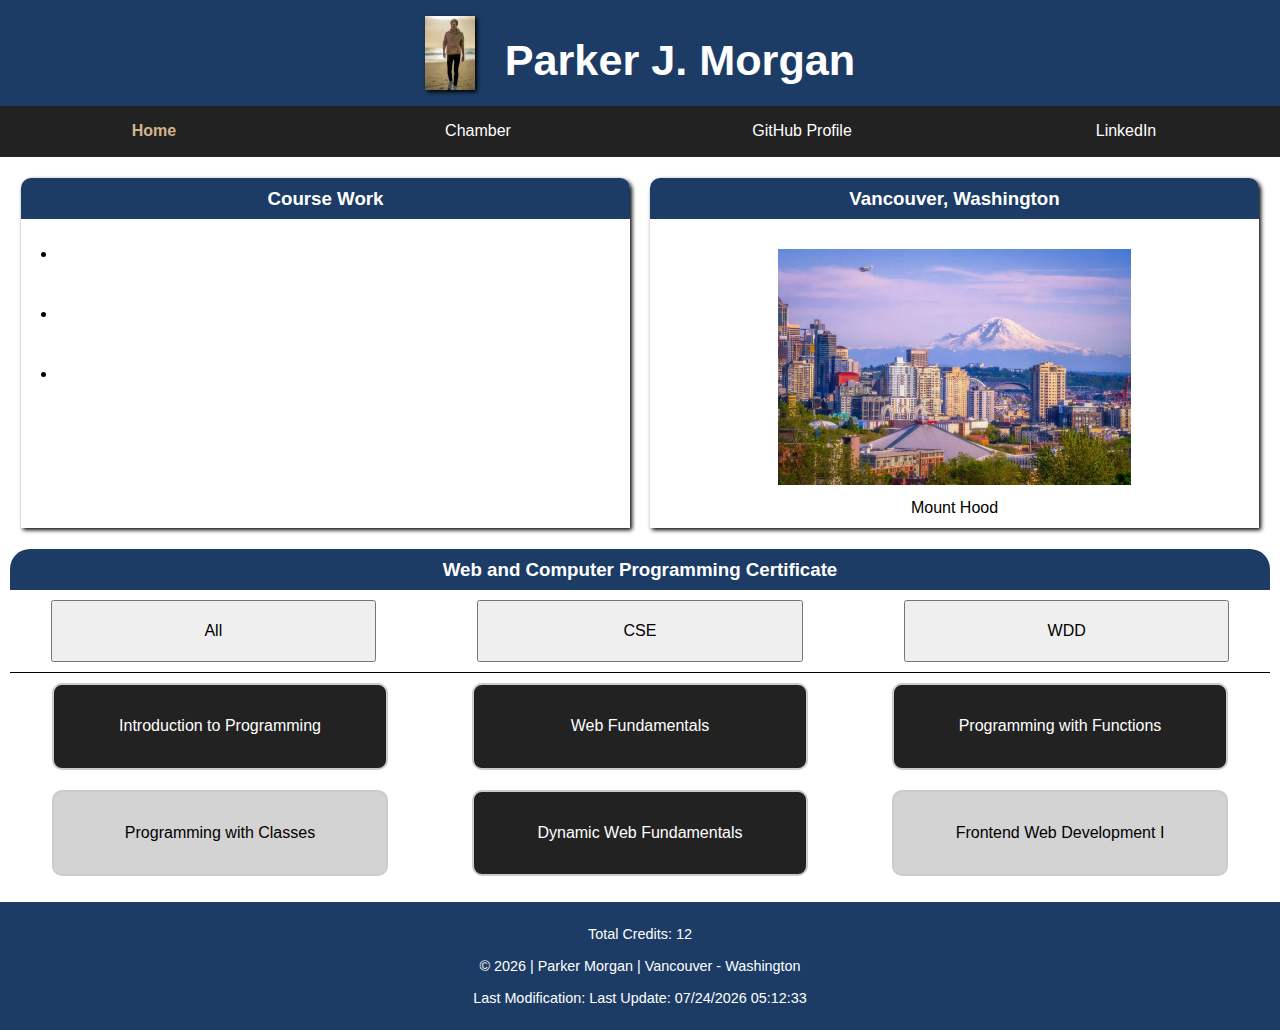
<file: index.html>
<!DOCTYPE html>
<html lang="en">
  <head>
    <meta charset="UTF-8" >
    <meta name="viewport" content="width=device-width, initial-scale=1.0" >
    <title>Parker Morgan | WDD 231 Course Home</title>
    <meta
      name="description"
      content="This is an example assignment portal, home page for WDD 231"
    >
    <meta name="author" content="Parker J. Morgan" >
    <link rel="preconnect" href="https://fonts.googleapis.com" >
    <link rel="preconnect" href="https://fonts.gstatic.com" crossorigin >
    <link
      href="https://fonts.googleapis.com/css2?family=Great+Vibes&family=Montserrat+Alternates&display=swap"
      rel="stylesheet"
    >
    <link rel="stylesheet" href="styles/normalize.css" >
    <link rel="stylesheet" href="styles/base.css">
    <link rel="stylesheet" href="styles/larger.css">
    <script src="scripts/navButton.js" defer></script>
    <script src="scripts/getcourses.js" defer></script>
    <script src="scripts/dateModified.js" defer></script>
  </head>





  <body>
    <header>
        <div class="header-container">
          <img class="profile" src="images/profile.webp" alt="Picture of Parker Morgan">
          <h1 class="name">Parker J. Morgan</h1>
          <button id="menu" aria-label="Toggle navigation">☰</button>
        </div>
      </header>
    <nav id="navMenu">
        
        <ul class="navLinks">
            <li><a  class="active" href="index.html" title="Home>">Home</a></li>
            <li><a href="chamber/index.html" title="Chamber">Chamber</a></li>
            <li><a href="#" title="GitHub">GitHub Profile</a></li>
            <li><a href="#" title="LinkedIn">LinkedIn</a></li>
        </ul>
    </nav>
    <main>
        <section class="info-cards">
            <section class="info-card">
                <h3>Course Work</h3>
                <div class="course-work">
                <ul>
                    <li></li>
                    <li></li>
                    <li></li>
                </ul>
                </div>
            </section>

            <section class="info-card" id="washington">
                <h3>Vancouver, Washington</h3>
                <div id="washington-info">
                    <figure>
                        <img src="images/vancouver.webp" alt="Aerial photo of Vancouver, Washington" width="400" height="auto">
                        <figcaption>Mount Hood</figcaption>
                    </figure>
                </div>
            </section>
        </section>
        <section class="certificate">
            <h3 class="certificateHeader">Web and Computer Programming Certificate</h3>
            <div class="buttons">
                <button onclick="filterCourses('all')">All</button>
                <button onclick="filterCourses('CSE')">CSE</button>
                <button onclick="filterCourses('WDD')">WDD</button>
            </div>
            <div id="courses"></div>
            <dialog id="courseDetails"></dialog>
          </section>
    </main>
    <footer>
        <p>Total Credits: <span id="total-credits">0</span></p>
          <p>
              &copy;
              <span id="year"></span>
              | Parker Morgan | Vancouver - Washington
          </p>
          <p>
              Last Modification:
              <span id="lastModified"></span>
          </p>
      </footer>
</body>
</html>
</file>
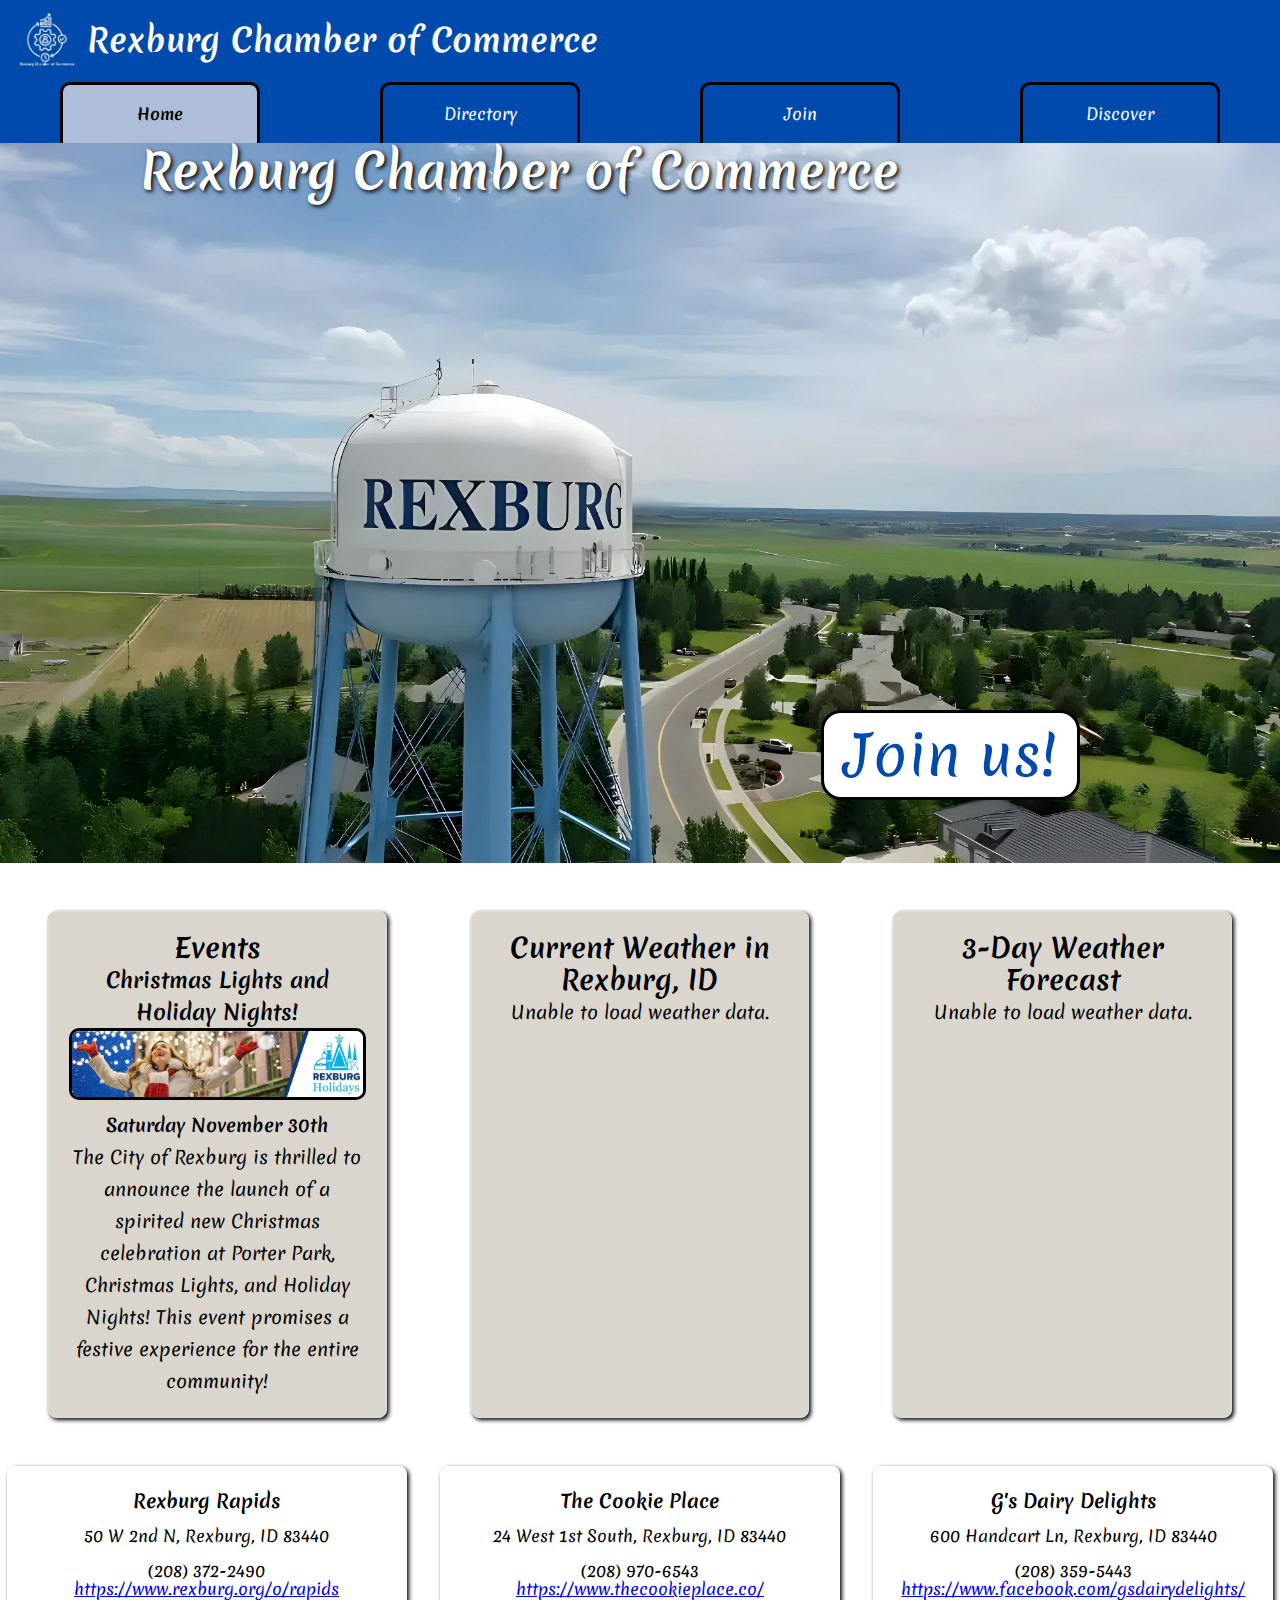
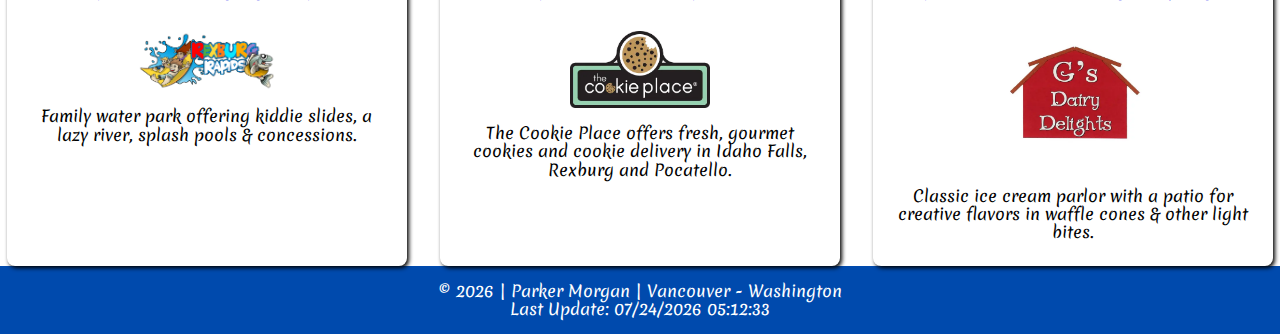
<file: chamber/index.html>
<!DOCTYPE html>
<html lang="en">
<head>
    <meta charset="UTF-8">
    <meta name="viewport" content="width=device-width, initial-scale=1.0">
    <meta name="description" content="Rexburg Chamber of Commerce">
    <meta name="author" content="Parker Morgan">
    <meta property="og:title" content="Rexburg Chamber of Commerce">
    <meta property="og:type" content="website">
    <meta property="og:image" content="https://parkermorgan.github.io/wdd231/chamber/images/rexburg-overview.webp">
    <meta property="og:url" content="https://parkermorgan.github.io/wdd231/chamber/index.html">
    <script src="scripts/getMember.js" defer></script>
    <script src="../scripts/dateModified.js" defer></script>
    <script src="../scripts/hamMenu.js" defer></script>
    <script src="scripts/weather.js" defer></script>
    <script src="scripts/randomMembers.js" defer></script>
    <link rel="stylesheet" href="../styles/normalize.css">
    <link rel="preconnect" href="https://fonts.googleapis.com">
    <link rel="preconnect" href="https://fonts.gstatic.com" crossorigin>
    <link href="https://fonts.googleapis.com/css2?family=Oswald&display=swap" rel="stylesheet">
    <link href="https://fonts.googleapis.com/css2?family=Merienda:wght@300..900&family=Oswald:wght@300&display=swap" rel="stylesheet">
    <link rel="stylesheet" href="styles/base.css">
    <link rel="stylesheet" href="styles/larger.css">
    <title>Rexburg Chamber of Commerce</title>
    <link rel="icon" href="favicon.ico">
</head>
<body>
    <header>
        <div class="header-container">
            <img src="images/logo.webp" alt="Rexburg Chamber of Commerce Logo" id="logo" width="50" height="50">
            <h1>Rexburg Chamber of Commerce</h1>
        </div>
    </header>
    <nav id="navMenu">
        <div class="menu-container">
        <button id="menu" aria-label="Toggle navigation"></button>
        </div>
        <ul class="navLinks">
            <li class="index-active"><a href="index.html" title="Home>">Home</a></li>
            <li><a href="directory.html" title="Directory">Directory</a></li>
            <li><a href="join.html" title="Join">Join</a></li>
            <li><a href="discover.html" title="Discover">Discover</a></li>
        </ul>
    </nav>
    <main class="index-main">
        <section class="hero">
            <h1 class="herotext">Rexburg Chamber of Commerce</h1>
            <button id="call_to_action">Join us!</button>
        </section>
        <section class="info-cards">

            <section class="info-card">
                <h2>Events</h2>
                <div class="events">
                    <h3><a href="https://www.rexburg.org/o/cor/page/christmas-in-rexburg">Christmas Lights and Holiday Nights!</a></h3>
                    <img src="images/event-1.webp" alt="Christmas Lights" >
                    <p class="date">Saturday November 30th</p>
                    <p>The City of Rexburg is thrilled to announce the launch of a spirited new Christmas celebration at Porter Park, Christmas Lights, and Holiday Nights! This event promises a festive experience for the entire community!</p>
                </div>
            </section>

            <section class="info-card" id="weather-section">
                <h2>Current Weather in Rexburg, ID</h2>
                <div id="weather-info">
                    <p>Loading weather...</p>
                </div>
            </section>

            <section class="info-card" id="weather-forecast">
                <h2>3-Day Weather Forecast</h2>
                <div id="forecast-container">
                </div>
            </section>
        </section>
        <div id="random-members"></div>
    </main>
    <footer>
        <p>
            &copy;
            <span id="year"></span>
            | Parker Morgan | Vancouver - Washington
        </p>
            <span id="lastModified"></span>
    </footer>
</body>
</html>
</file>
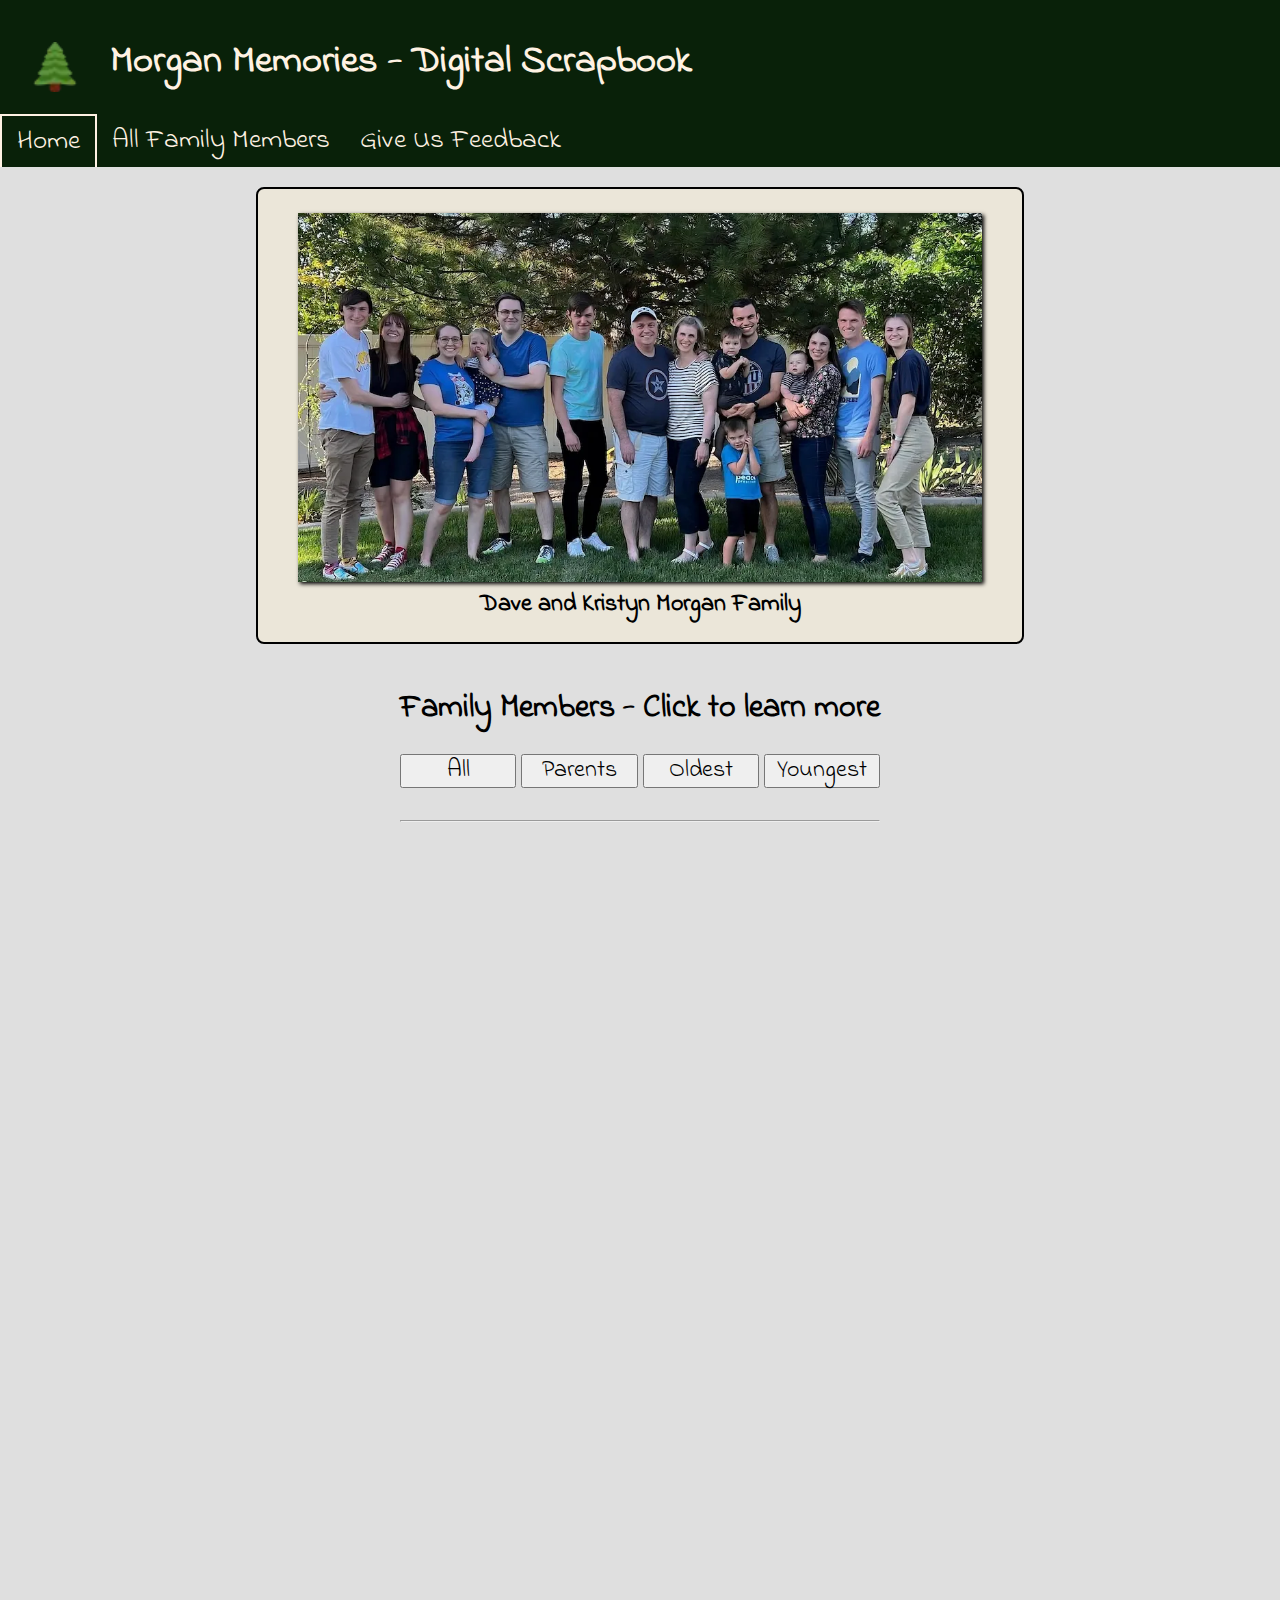
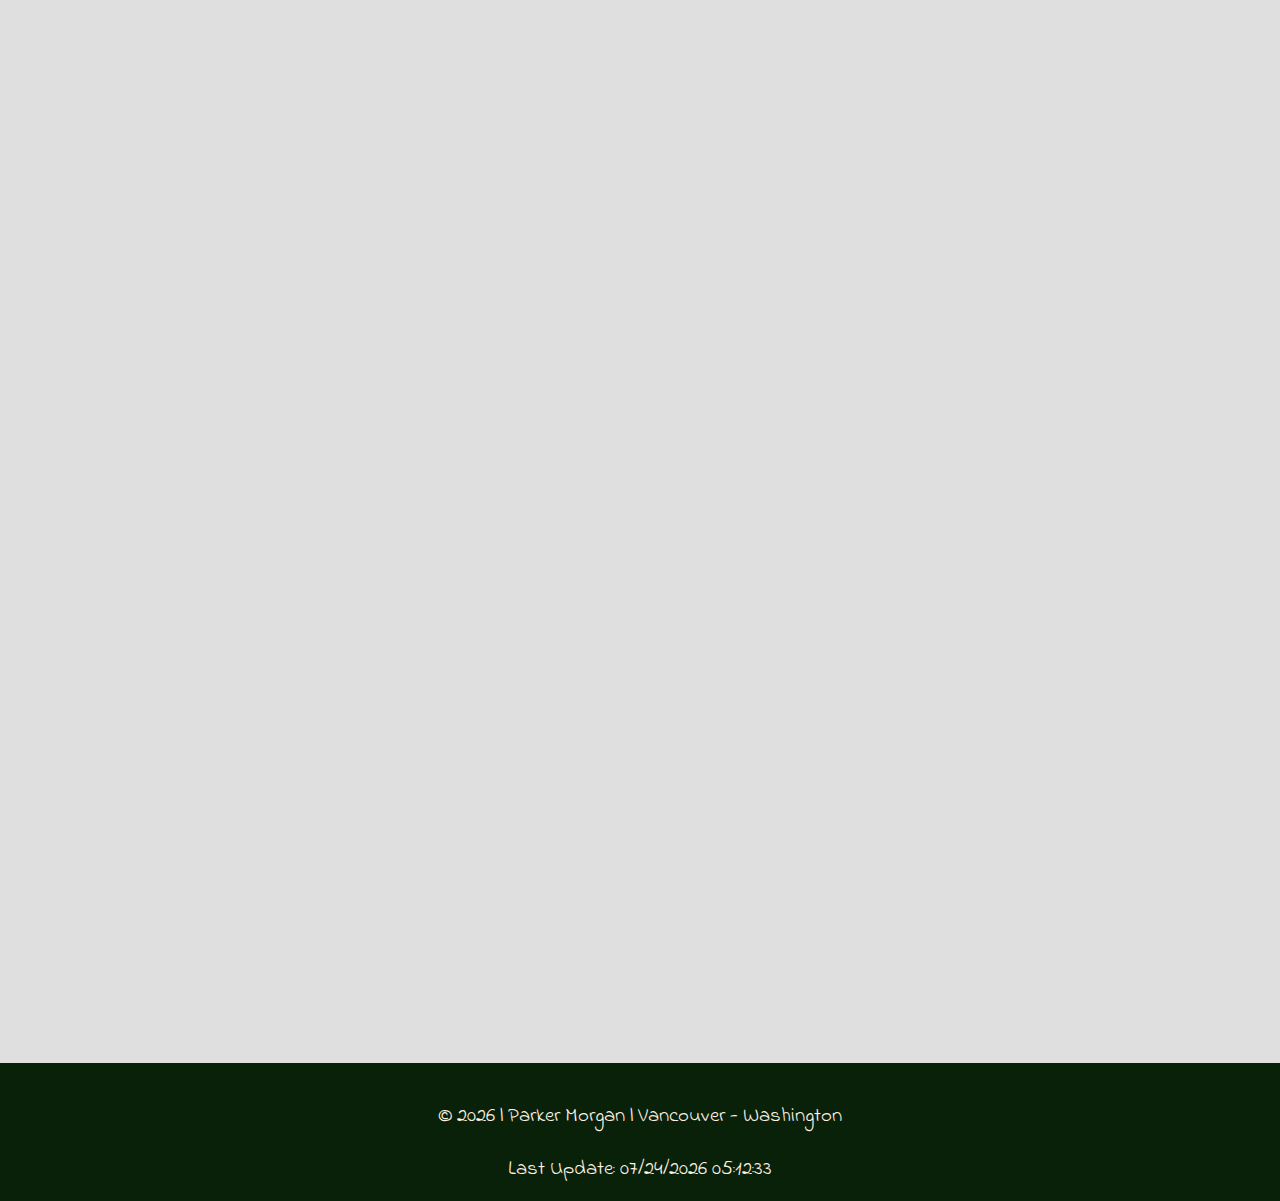
<file: memories/index.html>
<!DOCTYPE html>
<html lang="en">
<head>
    <meta charset="UTF-8">
    <meta name="viewport" content="width=device-width, initial-scale=1.0">
    <meta name="description" content="This is the home page for the Morgan Family digital scrapbook.">
    <meta name="author" content="Parker Morgan">
    <meta property="og:title" content="Morgan Memories: A Digital Scrapbook">
    <meta property="og:type" content="website">
    <meta property="og:image" content="https://parkermorgan.github.io/wdd231/memories/images/morganFamily.webp">
    <meta property="og:url" content="https://parkermorgan.github.io/wdd231/memories/index.html">
    <script src="scripts/dateModified.js" defer></script>
    <script src="scripts/hamButton.js" defer></script>
    <script src="scripts/getFamily.js" defer></script>
    <link rel="stylesheet" href="../styles/normalize.css">
    <link rel="preconnect" href="https://fonts.googleapis.com">
    <link rel="preconnect" href="https://fonts.gstatic.com" crossorigin>
    <link href="https://fonts.googleapis.com/css2?family=Indie+Flower&display=swap" rel="stylesheet">
    <link rel="stylesheet" href="styles/base.css">
    <link rel="stylesheet" href="styles/larger.css">
    <link rel="icon" href="favicon.ico">
    <title>Morgan Memories: A Digital Scrapbook</title>
</head>
<body>
    <header>
        <div class="header-container">
            <img class="logo" src="images/favicon-32x32.webp" alt="Picture of Evergreen Tree">
            <h1 class="title">Morgan Memories - Digital Scrapbook</h1>
            <button id="menu" aria-label="Toggle navigation"></button>
        </div>
    </header>
    <nav id="navMenu">
        <ul class="navLinks">
            <li class="activeitem"><a href="index.html" title="Home">Home</a></li>
            <li><a href="familyinfo.html" title="Family Information">All Family Members</a></li>
            <li><a href="form.html" title="Feedback Form">Give Us Feedback</a></li>
        </ul>
    </nav>
    <main>
        <div id="main-container">
            <div class="family-photo">
                <figure>
                    <picture>
                        <source srcset="images/morganFamily.webp" media="(min-width: 1024px)">
                        <img class="familyphoto" src="images/morganFamilySmall.webp" alt="Photo of Dave and Kristyn Morgan Family">
                    </picture>
                    <figcaption>Dave and Kristyn Morgan Family</figcaption>
                </figure>
            </div>
            <section class="family-buttons">
                <div class="buttontext">
                    <h2 class="familyheader">Family Members - Click to learn more</h2>
                    
                    <div class="buttons">
                        <button onclick="filterFamily('all')">All</button>
                        <button onclick="filterFamily('kids')">Parents</button>
                        <button onclick="filterFamily('oldest')">Oldest</button>
                        <button onclick="filterFamily('youngest')">Youngest</button>
                    </div>
                    <hr>
                </div>
                <div id="members"></div>
                <dialog id="memberDetails"></dialog>
            </section>
        </div>
    </main>
    <footer>
        <p>
            &copy;
            <span id="year"></span>
            | Parker Morgan | Vancouver - Washington
        </p>
            <span id="lastModified"></span>
    </footer>
</body>
</html>
</file>
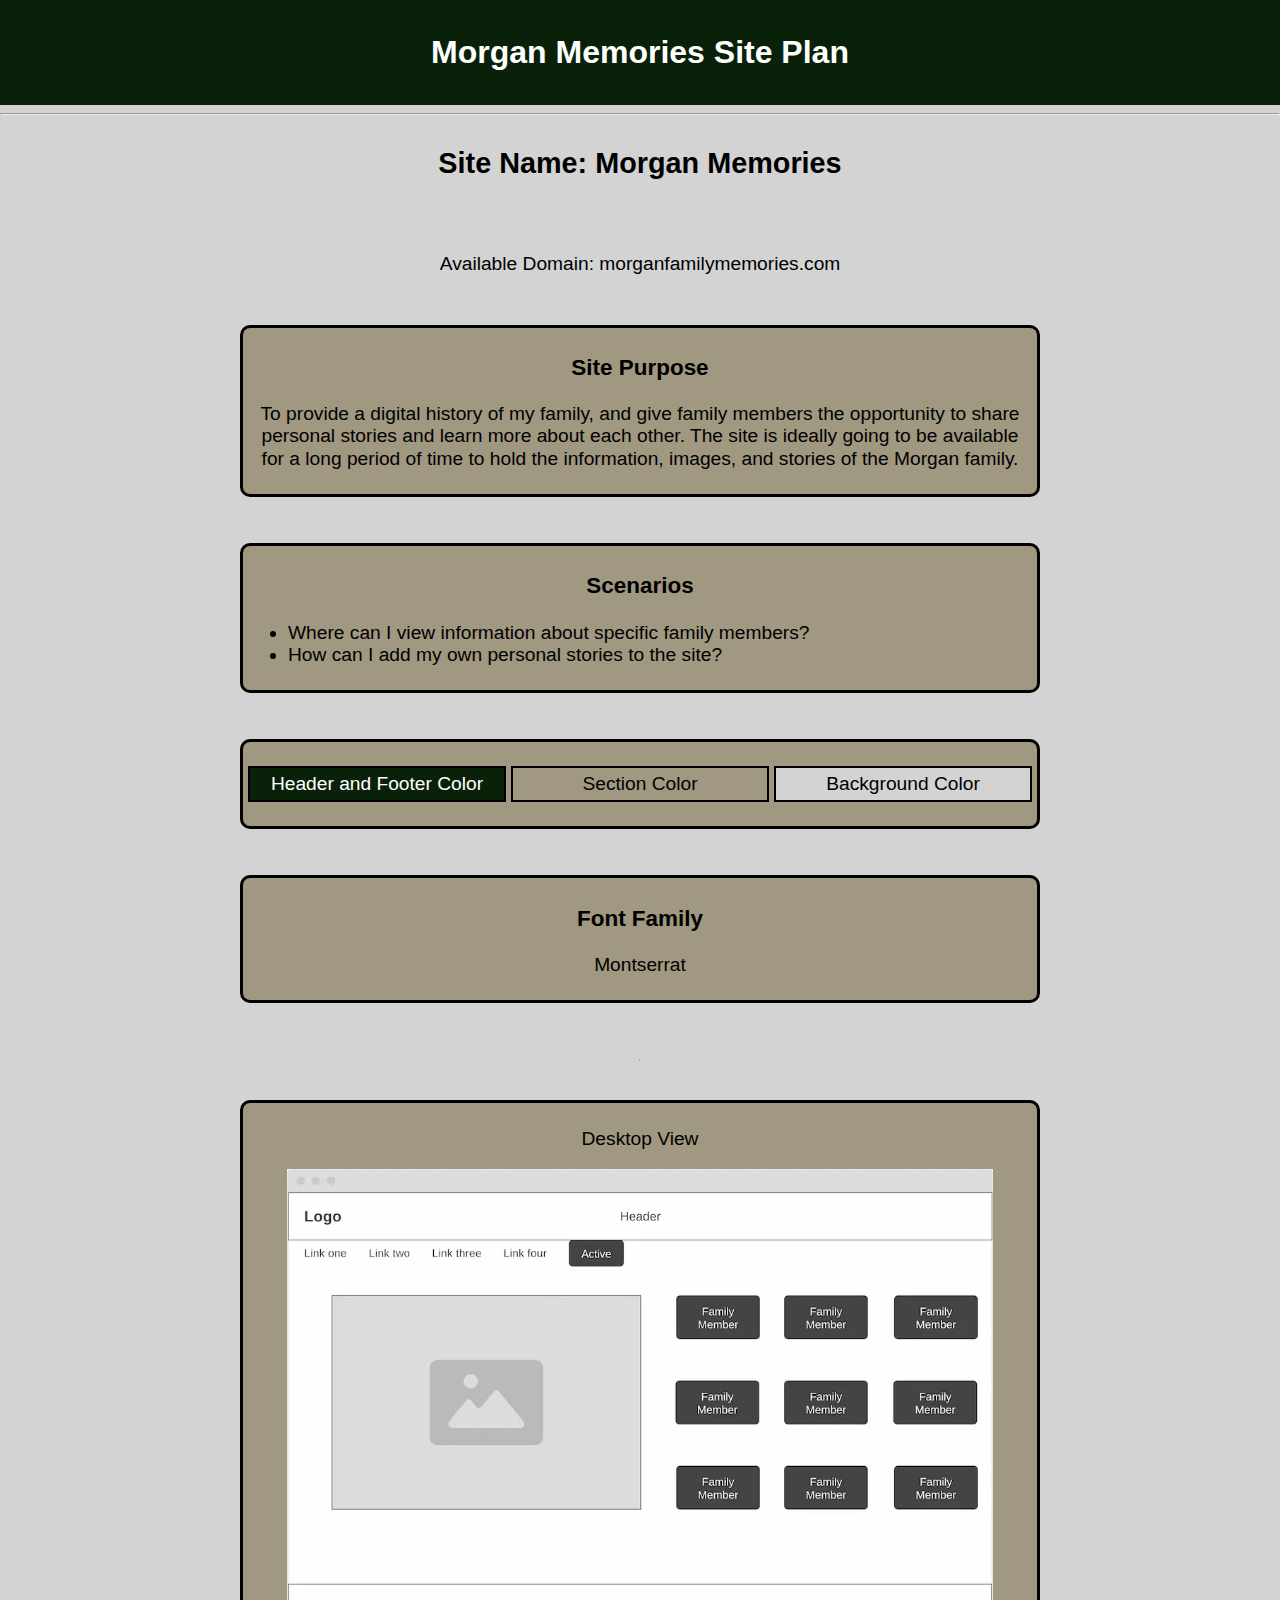
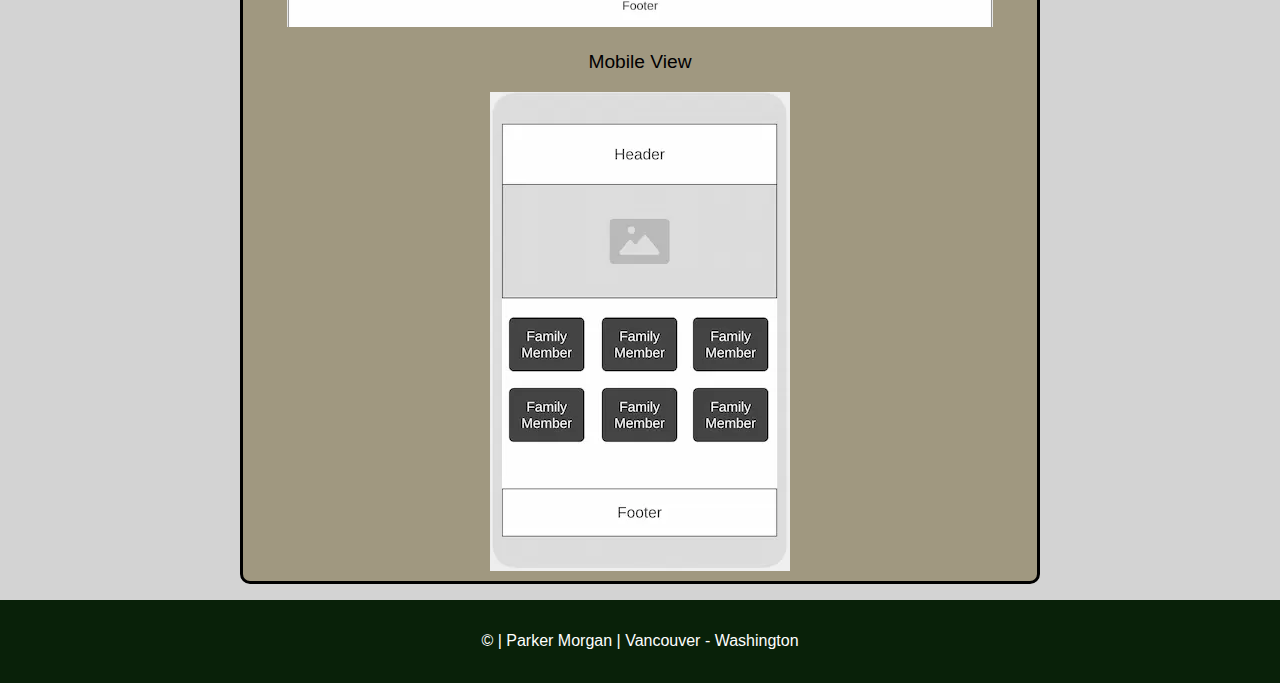
<file: siteplan.html>
<!DOCTYPE html>
<html lang="en">
<head>
    <meta charset="UTF-8">
    <meta name="viewport" content="width=device-width, initial-scale=1.0">
    <meta name="description" content="Site plan for Morgan Memories site project.">
    <meta name="author" content="Parker Morgan">
    <link rel="stylesheet" href="styles/normalize.css">
    <link rel="stylesheet" href="styles/project-base.css">
    <link rel="stylesheet" href="styles/project-larger.css">
    <link rel="preconnect" href="https://fonts.googleapis.com">
    <title>Morgan Memories Site Plan</title>
</head>
<body>
    <header>
        <h1>Morgan Memories Site Plan</h1>
    </header>
    <main>
        <hr>
        <div class="container">
            <h2>Site Name: Morgan Memories</h2>
            <p>Available Domain: morganfamilymemories.com</p>
            <section id="purpose">
                <h3>Site Purpose</h3>
                <p>To provide a digital history of my family, and give family members the opportunity to share personal stories and learn more about each other. The site is ideally going to be available for a long period of time to hold the information, images, and stories of the Morgan family.</p>
            </section>
            <section id="scenarios">
                <h3>Scenarios</h3>
                <ul>
                    <li>Where can I view information about specific family members?</li>
                    <li>How can I add my own personal stories to the site?</li>
                </ul>
            </section>
            <section id="colors">
                <p class="color1">Header and Footer Color</p>
                <p class="color2">Section Color</p>
                <p class="color3">Background Color</p>
            </section>
            <section id="font">
                <h3>Font Family</h3>
                <p>Montserrat</p>
            </section>
            <hr>
            <section id="wireframes">
                <div class="desktop">
                    <p>Desktop View</p>
                    <img src="images/wireframe-desktop.webp" alt="desktop wireframe image">
                </div>
                <div class="mobile">
                    <p>Mobile View</p>
                    <img src="images/wireframe-mobile.webp" alt="mobile wireframe image">
                </div>
            </section>
        </div>
    </main>
    <footer>
        <p>
            &copy;
            <span id="year"></span>
            | Parker Morgan | Vancouver - Washington
        </p>
            <span id="lastModified"></span>
    </footer>
</body>
</html>
</file>
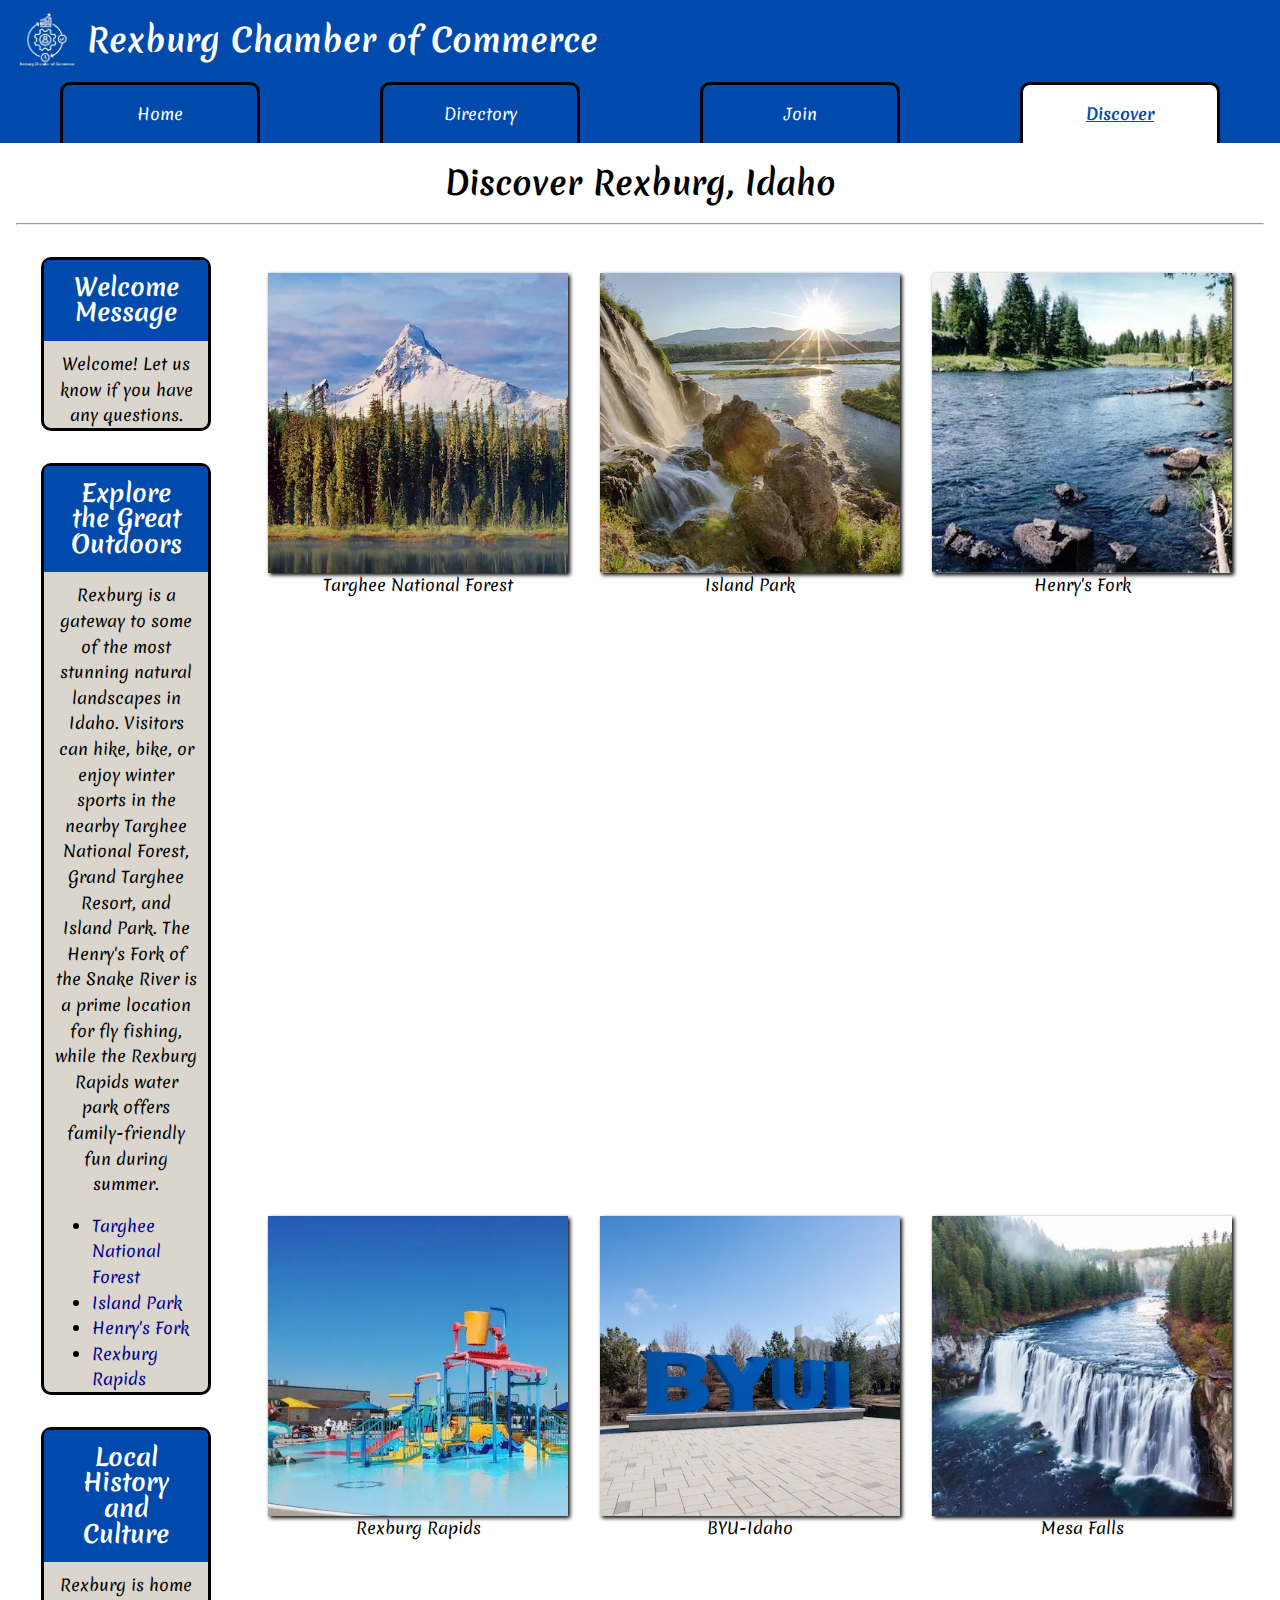
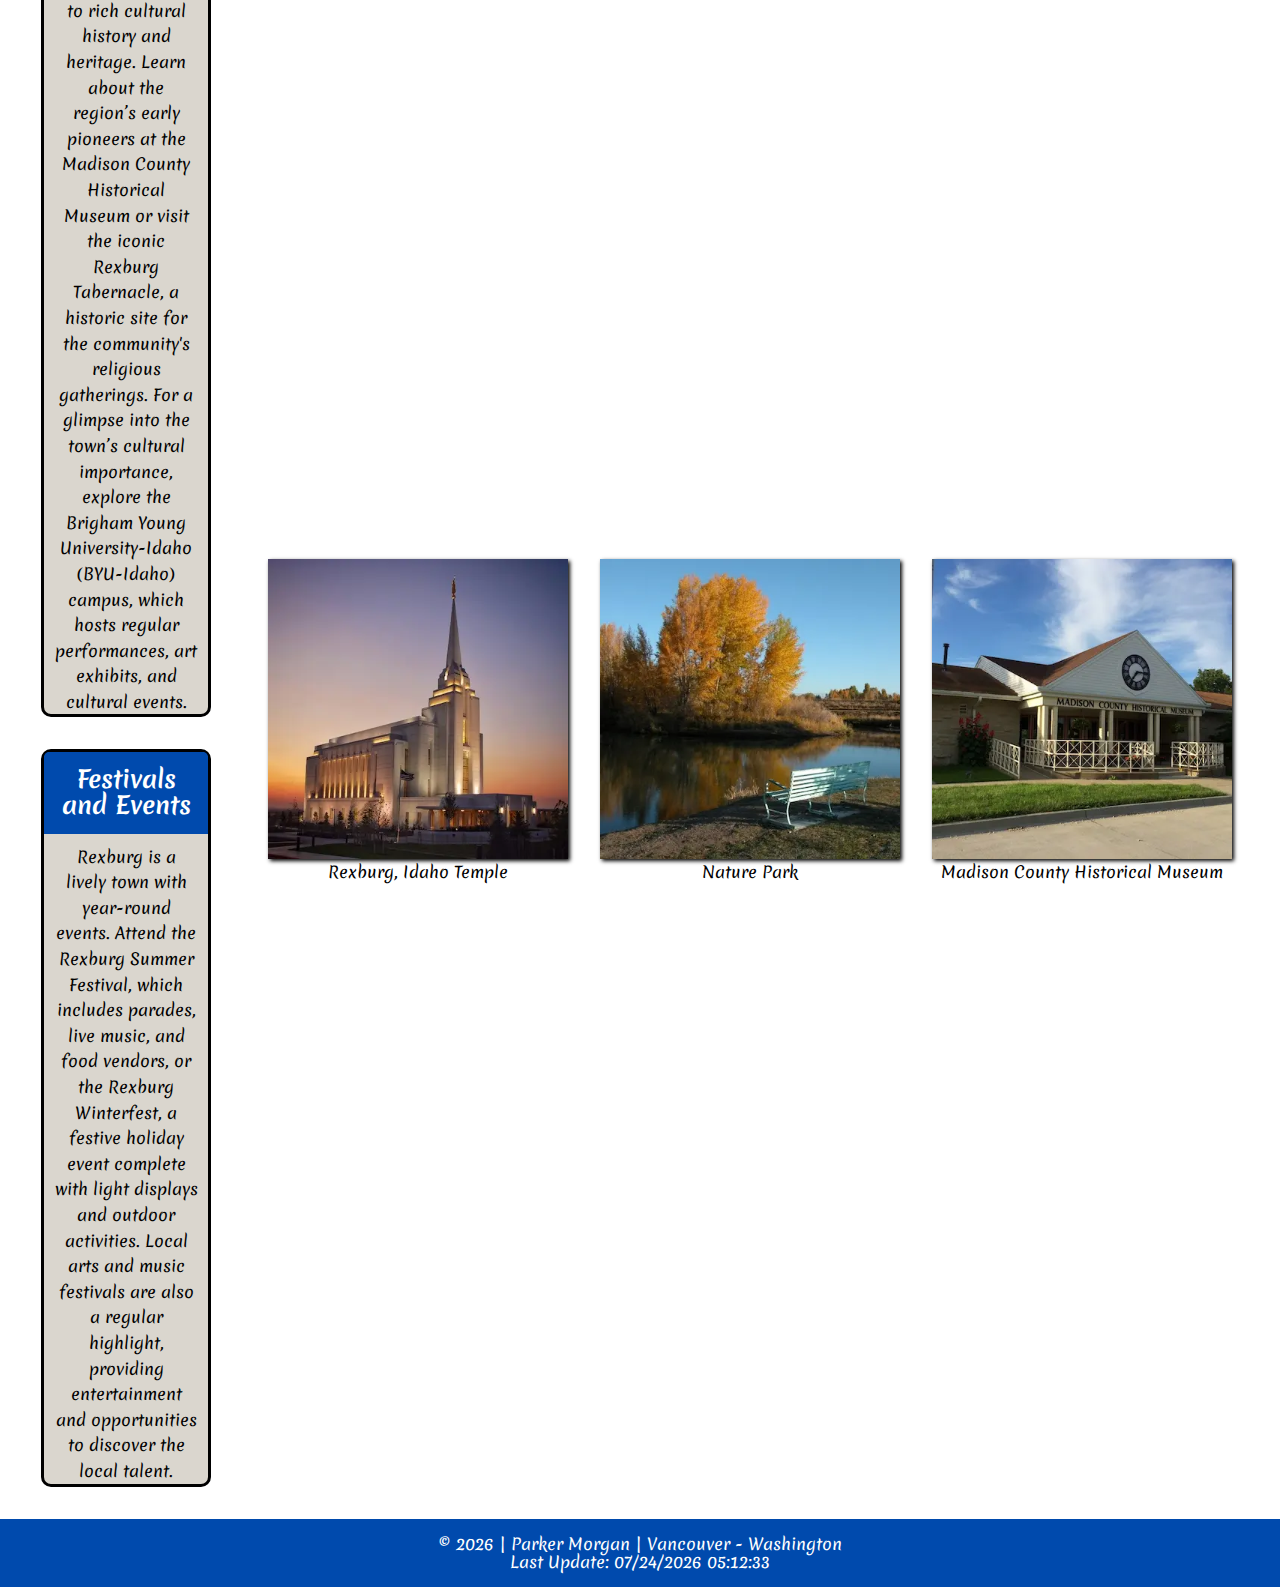
<file: chamber/discover.html>
<!DOCTYPE html>
<html lang="en">
<head>
    <meta charset="UTF-8">
    <meta name="viewport" content="width=device-width, initial-scale=1.0">
    <meta name="description" content="This is the discover page for the chamber of commerce site">
    <meta name="author" content="Parker Morgan">
    <meta property="og:title" content="Rexburg Chamber of Commerce Discover Page">
    <meta property="og:type" content="website">
    <meta property="og:image" content="https://parkermorgan.github.io/wdd231/chamber/images/rexburg-overview.webp">
    <meta property="og:url" content="https://parkermorgan.github.io/wdd231/chamber/discover.html">
    <link rel="preconnect" href="https://fonts.googleapis.com">
    <link rel="preconnect" href="https://fonts.gstatic.com" crossorigin>
    <link href="https://fonts.googleapis.com/css2?family=Oswald&display=swap" rel="stylesheet">
    <link href="https://fonts.googleapis.com/css2?family=Merienda:wght@300..900&family=Oswald:wght@300&display=swap" rel="stylesheet">
    <link rel="stylesheet" href="../styles/normalize.css">
    <link rel="stylesheet" href="styles/base.css">
    <link rel="stylesheet" href="styles/larger.css">
    <script src="../scripts/dateModified.js" defer></script>
    <script src="../scripts/hamMenu.js" defer></script>
    <script src="scripts/lastvisited.js" defer></script>
    <title>Rexburg Chamber of Commerce Discover Page</title>
    <link rel="icon" href="favicon.ico">
</head>
<body>
    <header>
        <div class="header-container">
            <img src="images/logo.webp" alt="Rexburg Chamber of Commerce Logo" id="logo" width="50" height="50">
            <h1>Rexburg Chamber of Commerce</h1>
        </div>
    </header>
    <nav id="navMenu">
        <div class="menu-container">
        <button id="menu" aria-label="Toggle navigation"></button>
        </div>
        <ul class="navLinks">
            <li ><a href="index.html" title="Home>">Home</a></li>
            <li><a href="directory.html" title="Directory">Directory</a></li>
            <li><a href="join.html" title="Join">Join</a></li>
            <li class="active-item"><a href="discover.html" title="Discover">Discover</a></li>
        </ul>
    </nav>
    <main>
        <h1 class="discover-header">Discover Rexburg, Idaho</h1>
        <hr>
        <div class="grid-container">
            <div class="sidebar-container">
                <section class="sidebar-card">
                    <h2>Welcome Message</h2>
                    <p id="sidebarMessage"></p>
                </section>
                <section class="sidebar-card">
                    <h2>Explore the Great Outdoors</h2>
                    <p>Rexburg is a gateway to some of the most stunning natural landscapes in Idaho. Visitors can hike, bike, or enjoy winter sports in the nearby Targhee National Forest, Grand Targhee Resort, and Island Park. The Henry's Fork of the Snake River is a prime location for fly fishing, while the Rexburg Rapids water park offers family-friendly fun during summer.
                        <ul class="outdoorLinks">
                            <li><a href="https://www.fs.usda.gov/ctnf">Targhee National Forest</a></li>
                            <li><a href="https://islandparkid.govoffice2.com/">Island Park</a></li>
                            <li><a href="https://visitidaho.org/things-to-do/fishing/henrys-fork-of-the-snake/">Henry's Fork</a></li>
                            <li><a href="https://www.rexburg.org/o/rapids">Rexburg Rapids</a></li>
                        </ul>
                </section>
                <section class="sidebar-card">
                    <h2>Local History and Culture</h2>
                    <p>Rexburg is home to rich cultural history and heritage. Learn about the region’s early pioneers at the Madison County Historical Museum or visit the iconic Rexburg Tabernacle, a historic site for the community's religious gatherings. For a glimpse into the town’s cultural importance, explore the Brigham Young University-Idaho (BYU-Idaho) campus, which hosts regular performances, art exhibits, and cultural events.</p>
                </section>
                <section class="sidebar-card">
                    <h2>Festivals and Events</h2>
                    <p>Rexburg is a lively town with year-round events. Attend the Rexburg Summer Festival, which includes parades, live music, and food vendors, or the Rexburg Winterfest, a festive holiday event complete with light displays and outdoor activities. Local arts and music festivals are also a regular highlight, providing entertainment and opportunities to discover the local talent.</p>
                </section>
            </div>
            <div class="image-container">
                <figure class="image-card">
                    <img src="images/targhee-nationalforest.webp" alt="Targhee National Forest" loading="eager">
                    <figcaption>Targhee National Forest</figcaption>
                </figure>
                <figure class="image-card">
                    <img src="images/islandpark.webp" alt="Island Park" loading="lazy">
                    <figcaption>Island Park</figcaption>
                </figure>
                <figure class="image-card">
                    <img src="images/henrysfork.webp" alt="Henry's Fork" loading="lazy">
                    <figcaption>Henry's Fork</figcaption>
                </figure>
                <figure class="image-card">
                    <img src="images/rexburgrapids.webp" alt="Rexburg Rapids" loading="lazy">
                    <figcaption>Rexburg Rapids</figcaption>
                </figure>
                <figure class="image-card">
                    <img src="images/byui.webp" alt="BYU-Idaho" loading="lazy">
                    <figcaption>BYU-Idaho</figcaption>
                </figure>
                <figure class="image-card">
                    <img src="images/mesafalls.webp" alt="Mesa Falls" loading="lazy">
                    <figcaption>Mesa Falls</figcaption>
                </figure>
                <figure class="image-card">
                    <img src="images/rexburgtemple.webp" alt="Rexburg Idaho Temple" loading="lazy">
                    <figcaption>Rexburg, Idaho Temple</figcaption>
                </figure>
                <figure class="image-card">
                    <img src="images/naturepark.webp" alt="Nature Park" loading="lazy">
                    <figcaption>Nature Park</figcaption>
                </figure>
                <figure class="image-card">
                    <img src="images/historicalmuseum.webp" alt="Madison County Historical Museum" loading="lazy">
                    <figcaption>Madison County Historical Museum</figcaption>
                </figure>
            </div>
        </div>
    </main>
    <footer>
        <p>
            &copy;
            <span id="year"></span>
            | Parker Morgan | Vancouver - Washington
        </p>
            <span id="lastModified"></span>

            <script>
                document.getElementById('timestamp').value = new Date().toISOString();
            </script>
    </footer>
</body>
</html>
</file>
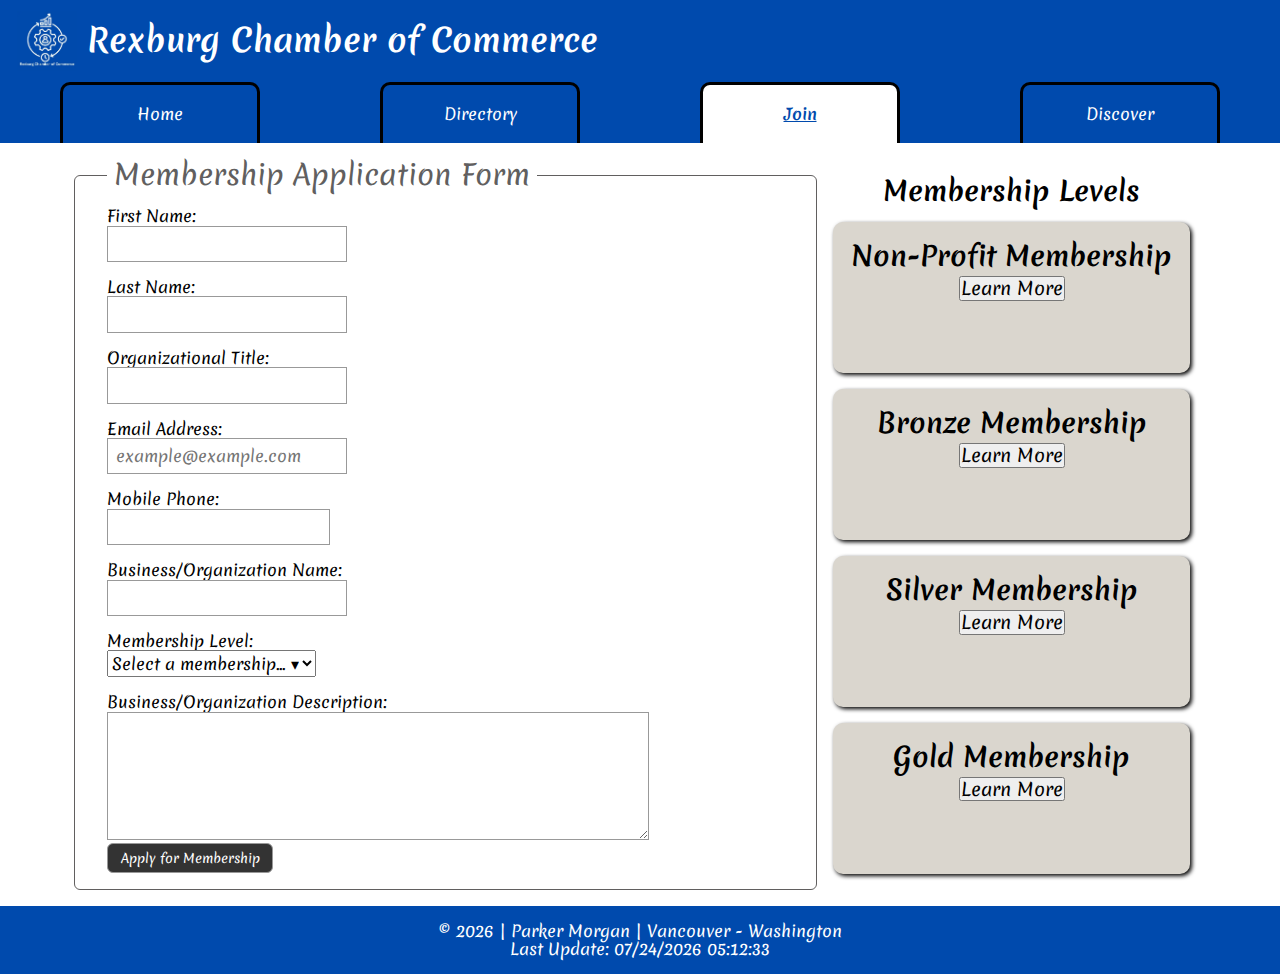
<file: chamber/join.html>
<!DOCTYPE html>
<html lang="en">
<head>
    <meta charset="UTF-8">
    <meta name="viewport" content="width=device-width, initial-scale=1.0">
    <meta name="description" content="Rexburg Chamber of Commerce Membership Application Page">
    <meta name="author" content="Parker Morgan">
    <link rel="preconnect" href="https://fonts.googleapis.com">
    <link rel="preconnect" href="https://fonts.gstatic.com" crossorigin>
    <link href="https://fonts.googleapis.com/css2?family=Oswald&display=swap" rel="stylesheet">
    <link href="https://fonts.googleapis.com/css2?family=Merienda:wght@300..900&family=Oswald:wght@300&display=swap" rel="stylesheet">
    <link rel="stylesheet" href="../styles/normalize.css">
    <link rel="stylesheet" href="styles/base.css">
    <link rel="stylesheet" href="styles/larger.css">
    <meta property="og:title" content="Rexburg Chamber of Commerce Join Page">
    <meta property="og:type" content="website">
    <meta property="og:image" content="https://parkermorgan.github.io/wdd231/chamber/images/rexburg-overview.webp">
    <meta property="og:url" content="https://parkermorgan.github.io/wdd231/chamber/join.html">
    <script src="../scripts/dateModified.js" defer></script>
    <script src="../scripts/hamMenu.js" defer></script>
    <script src="scripts/form.js" defer></script>
    <title>Rexburg Chamber of Commerce Membership Application Form</title>
    <link rel="icon" href="favicon.ico">
</head>
<body>
    <header>
        <div class="header-container">
            <img src="images/logo.webp" alt="Rexburg Chamber of Commerce Logo" id="logo" width="50" height="50">
            <h1>Rexburg Chamber of Commerce</h1>
        </div>
    </header>
    <nav id="navMenu">
        <div class="menu-container">
        <button id="menu" aria-label="Toggle navigation"></button>
        </div>
        <ul class="navLinks">
            <li ><a href="index.html" title="Home>">Home</a></li>
            <li><a href="directory.html" title="Directory">Directory</a></li>
            <li class="active-item"><a href="join.html" title="Join">Join</a></li>
            <li><a href="discover.html" title="Discover">Discover</a></li>
        </ul>
    </nav>
    <main id="join-main">
            <form method="get" action="thankyou.html" class="aform">
                <fieldset>
                    <legend>Membership Application Form</legend>
                    <label>First Name:</label>
                        <input type="text" id="first-name" title="Enter your first name" aria-label="Enter your first name"
                        autocomplete="given-name" required>

                    <label>Last Name:</label>
                        <input type="text" id="last-name" title="Enter your last name" aria-label="Enter your last name"
                        autocomplete="family-name" required>

                    <label>Organizational Title:</label>
                        <input type="text" id="org-title" name="org-title" title="Enter your organizational title (alpha characters, hyphens, and spaces only, minimum 7 characters)"
                        aria-label="Enter your organizational title (alpha characters, hyphens, and spaces only, minimum 7 characters)"
                        autocomplete="organization-title" pattern="[A-Za-z/s/-]{7,}">
                    
                    <label>Email Address:</label>
                        <input type="email" id="email" name="email" title="Enter a valid email address" aria-label="Enter a valid email address"
                            autocomplete="email" placeholder="example@example.com" required>

                    <label>Mobile Phone:</label>
                        <input type="tel" id="phone" name="phone" title="Enter your mobile phone number" aria-label="Enter your mobile phone number"
                            autocomplete="tel" required>               

                    <label>Business/Organization Name:</label>
                        <input type="text" id="org-name" name="org-name" title="Enter your business/organization's name" aria-label="Enter your business/organization's name"
                            autocomplete="organization" required>

                    <label>Membership Level:</label>
                        <select id="membership" name="membership" aria-label="Select membership level" required>
                            <option value="" aria-label="select product" selected disabled>Select a membership... &#9662;</option>
                            <option value="Non-Profit">Non Profit Membership</option>
                            <option value="Bronze">Bronze Membership</option>
                            <option value="Silver">Silver Membership</option>
                            <option value="Gold">Gold Membership</option>
                        </select>

                    <label>Business/Organization Description: <br></label>
                        <textarea id="description" name="description" rows="4" cols="50"
                            title="Give a description of your business or organization" aria-label="Give a description of your business or organization"></textarea>

                    <input type="hidden" id="timestamp" name="timestamp" value="">

                    <input type="submit" id="submit-button" value="Apply for Membership" aria-label="Apply for Membership">
                </fieldset>
            </form>
            <div class="membership-cards">
                <h2>Membership Levels</h2>
                <section class="membership-card membership-nonprofit">
                    <h2>Non-Profit Membership</h2>
                    <button class="membership-button">Learn More</button>
                </section>
            
                <section class="membership-card membership-bronze">
                    <h2>Bronze Membership</h2>
                    <button class="membership-button">Learn More</button>
                </section>
            
                <section class="membership-card membership-silver">
                    <h2>Silver Membership</h2>
                    <button class="membership-button">Learn More</button>
                </section>
            
                <section class="membership-card membership-gold">
                    <h2>Gold Membership</h2>
                    <button class="membership-button">Learn More</button>
                </section>
                <dialog id="membership-info"></dialog>
            </div>
            
    </main>
    <footer>
        <p>
            &copy;
            <span id="year"></span>
            | Parker Morgan | Vancouver - Washington
        </p>
            <span id="lastModified"></span>
    </footer>

    <script>
        document.getElementById('timestamp').value = new Date().toISOString();
    </script>
</body>
</html>
</file>
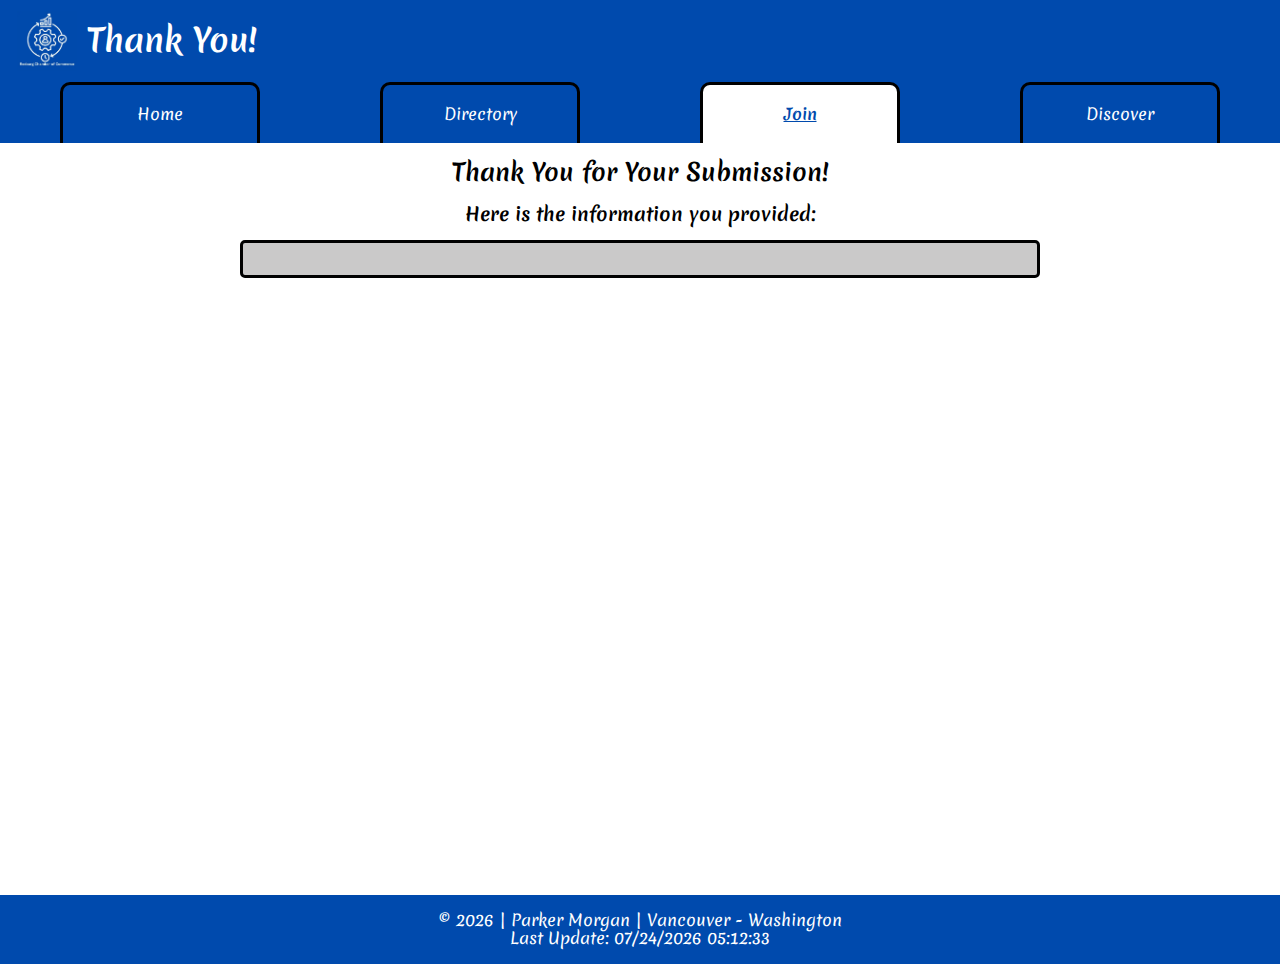
<file: chamber/thankyou.html>
<!DOCTYPE html>
<html lang="en">
<head>
    <meta charset="UTF-8">
    <meta name="viewport" content="width=device-width, initial-scale=1.0">
    <meta name="description" content="Thank you page for form submission">
    <meta name="author" content="Parker Morgan">
    <link rel="preconnect" href="https://fonts.googleapis.com">
    <link rel="preconnect" href="https://fonts.gstatic.com" crossorigin>
    <link href="https://fonts.googleapis.com/css2?family=Oswald&display=swap" rel="stylesheet">
    <link href="https://fonts.googleapis.com/css2?family=Merienda:wght@300..900&family=Oswald:wght@300&display=swap" rel="stylesheet">
    <link rel="stylesheet" href="../styles/normalize.css">
    <link rel="stylesheet" href="styles/base.css">
    <link rel="stylesheet" href="styles/larger.css">
    <script src="../scripts/dateModified.js" defer></script>
    <script src="../scripts/hamMenu.js" defer></script>
    <title>Chamber Thank You Page</title>
    <link rel="icon" href="favicon.ico">
</head>
<body>
    <header>
        <div class="header-container">
            <img src="images/logo.webp" alt="Rexburg Chamber of Commerce Logo" id="logo" width="50" height="50">
            <h1>Thank You!</h1>
        </div>
    </header>
    <nav id="navMenu">
        <div class="menu-container">
        <button id="menu" aria-label="Toggle navigation"></button>
        </div>
        <ul class="navLinks">
            <li ><a href="index.html" title="Home>">Home</a></li>
            <li><a href="directory.html" title="Directory">Directory</a></li>
            <li class="active-item"><a href="join.html" title="Join">Join</a></li>
            <li><a href="#" title="Discover">Discover</a></li>
        </ul>
    </nav>
        <main id="thankyou-main">
            <h2>Thank You for Your Submission!</h2>
            <h3>Here is the information you provided:</h3>
            <div id="submission-details"></div>
        </main>
    <footer>
        <p>
            &copy;
            <span id="year"></span>
            | Parker Morgan | Vancouver - Washington
        </p>
            <span id="lastModified"></span>
    </footer>

    <script>
        const queryParams = new URLSearchParams(window.location.search);
        const detailsContainer = document.getElementById('submission-details');

        queryParams.forEach((value, key) => {
            const p = document.createElement('p');
            p.textContent = `${key.replace(/-/g, ' ')}: ${value}`;
            detailsContainer.appendChild(p);
        });

        document.getElementById('year').textContent = new Date().getFullYear();
    </script>
</body>
</html>
</file>
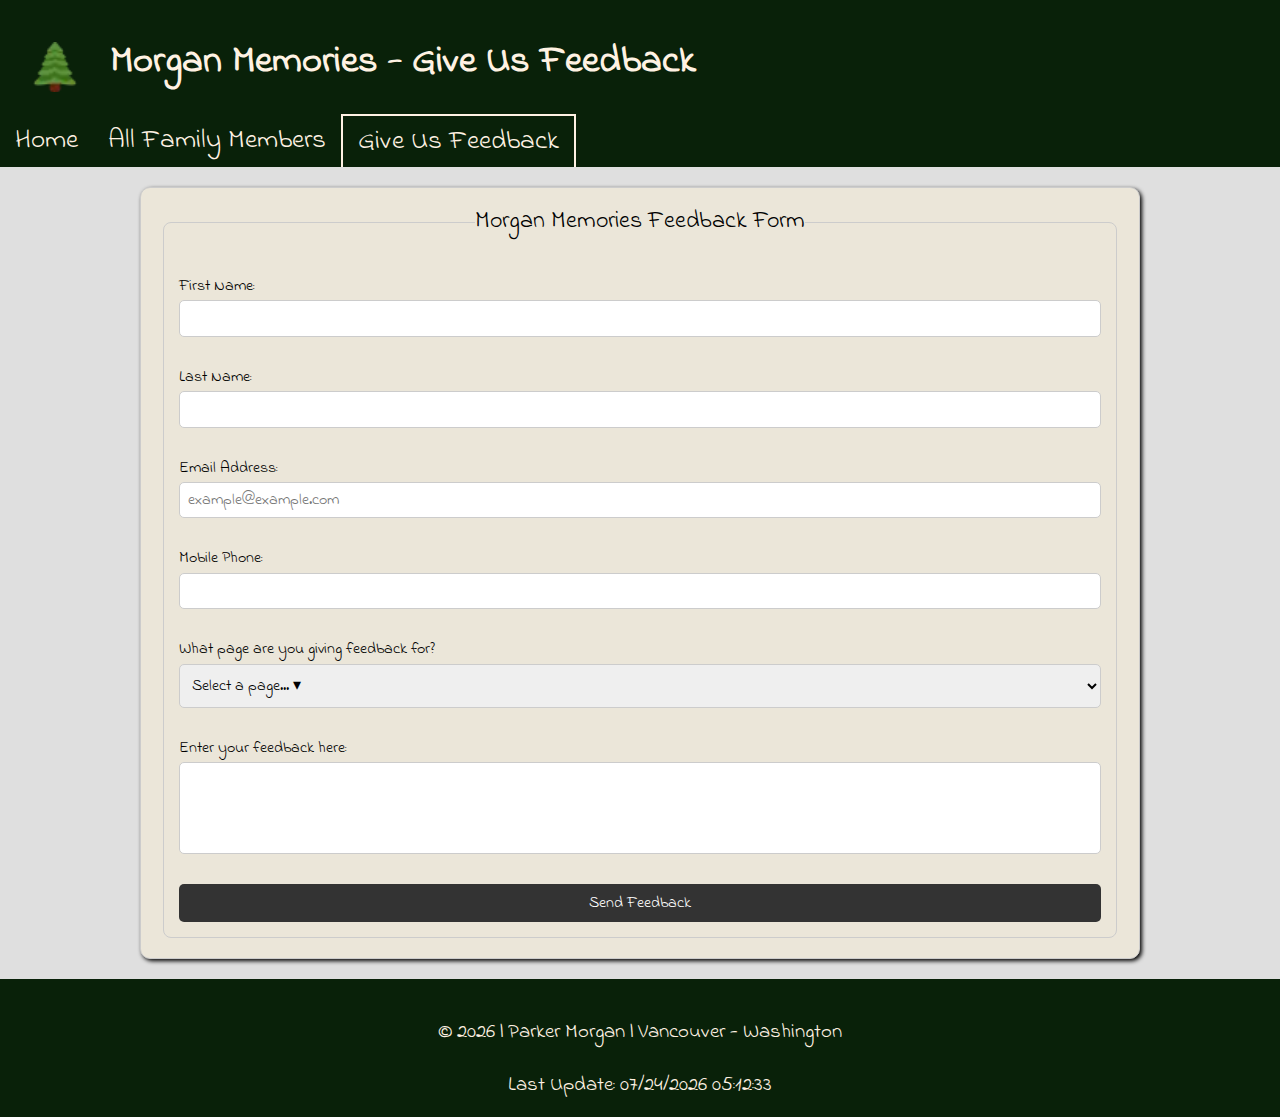
<file: memories/form.html>
<!DOCTYPE html>
<html lang="en">
<head>
    <meta charset="UTF-8">
    <meta name="viewport" content="width=device-width, initial-scale=1.0">
    <meta name="description" content="This is the feedback form for the Morgan Family digital scrapbook.">
    <meta name="author" content="Parker Morgan">
    <meta property="og:title" content="Morgan Memories Feedback Form">
    <meta property="og:type" content="website">
    <meta property="og:image" content="https://parkermorgan.github.io/wdd231/memories/images/form.html">
    <meta property="og:url" content="https://parkermorgan.github.io/wdd231/memories/index.html">
    <script src="scripts/dateModified.js" defer></script>
    <script src="scripts/hamButton.js" defer></script>
    <link rel="stylesheet" href="../styles/normalize.css">
    <link rel="preconnect" href="https://fonts.googleapis.com">
    <link rel="preconnect" href="https://fonts.gstatic.com" crossorigin>
    <link href="https://fonts.googleapis.com/css2?family=Indie+Flower&display=swap" rel="stylesheet">
    <link rel="stylesheet" href="styles/base.css">
    <link rel="stylesheet" href="styles/larger.css">
    <link rel="icon" href="favicon.ico">
    <title>Morgan Memories: Feedback Form</title>
</head>
<body>
    <header>
        <div class="header-container">
            <img class="logo" src="images/favicon-32x32.webp" alt="Picture of Evergreen Tree">
            <h1 class="title">Morgan Memories - Give Us Feedback</h1>
            <button id="menu" aria-label="Toggle navigation"></button>
        </div>
    </header>
    <nav id="navMenu">
        <ul class="navLinks">
            <li><a href="index.html" title="Home">Home</a></li>
            <li><a href="familyinfo.html" title="Family Information">All Family Members</a></li>
            <li class="activeitem"><a href="form.html" title="Feedback Form">Give Us Feedback</a></li>
        </ul>
    </nav>
    <main id="join-main">
        <form method="get" action="thankyou.html" class="aform">
            <fieldset>
                <legend>Morgan Memories Feedback Form</legend>
                <label>First Name:</label>
                    <input type="text" id="first-name" title="Enter your first name" aria-label="Enter your first name"
                    autocomplete="given-name" required>

                <label>Last Name:</label>
                    <input type="text" id="last-name" title="Enter your last name" aria-label="Enter your last name"
                    autocomplete="family-name" required>

                <label>Email Address:</label>
                    <input type="email" id="email" name="email" title="Enter a valid email address" aria-label="Enter a valid email address"
                        autocomplete="email" placeholder="example@example.com" required>

                <label>Mobile Phone:</label>
                    <input type="tel" id="phone" name="phone" title="Enter your mobile phone number" aria-label="Enter your mobile phone number"
                        autocomplete="tel" required>               

                <label>What page are you giving feedback for?</label>
                    <select id="pages" name="pages" aria-label="page for feedback" required>
                        <option value="" aria-label="select page" selected disabled>Select a page... &#9662;</option>
                        <option value="home">Home</option>
                        <option value="individual">All Family Members</option>
                        <option value="form">Give Us Feedback</option>
                        <option value="general">General Feedback</option>
                    </select>

                <label>Enter your feedback here: <br></label>
                    <textarea id="description" name="description" rows="4" cols="50"
                        title="Enter your feedback here" aria-label="Enter your feedback here"></textarea>

                <input type="hidden" id="timestamp" name="timestamp" value="">

                <input type="submit" id="submit-button" value="Send Feedback" aria-label="Send Feedback">
            </fieldset>
        </form>
    </main>
    <footer>
        <p>
            &copy;
            <span id="year"></span>
            | Parker Morgan | Vancouver - Washington
        </p>
            <span id="lastModified"></span>
    </footer>

    <script>
        document.getElementById('timestamp').value = new Date().toISOString();
    </script>
</body>
</html>
</file>
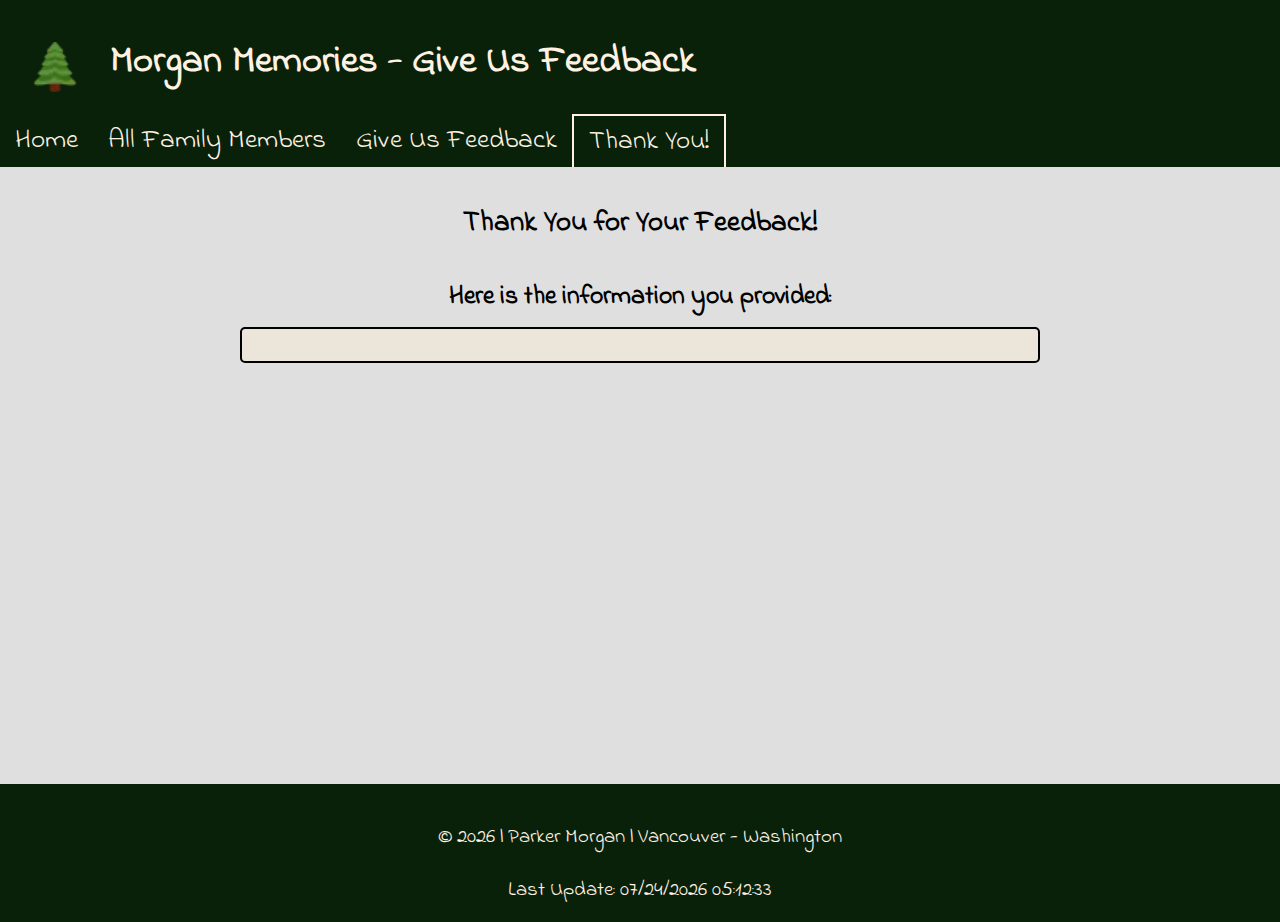
<file: memories/thankyou.html>
<!DOCTYPE html>
<html lang="en">
<head>
    <meta charset="UTF-8">
    <meta name="viewport" content="width=device-width, initial-scale=1.0">
    <meta name="description" content="This is the feedback form for the Morgan Family digital scrapbook.">
    <meta name="author" content="Parker Morgan">
    <meta property="og:title" content="Morgan Memories Feedback Form">
    <meta property="og:type" content="website">
    <meta property="og:image" content="https://parkermorgan.github.io/wdd231/memories/images/form.html">
    <meta property="og:url" content="https://parkermorgan.github.io/wdd231/memories/index.html">
    <script src="scripts/dateModified.js" defer></script>
    <script src="scripts/hamButton.js" defer></script>
    <link rel="stylesheet" href="../styles/normalize.css">
    <link rel="preconnect" href="https://fonts.googleapis.com">
    <link rel="preconnect" href="https://fonts.gstatic.com" crossorigin>
    <link href="https://fonts.googleapis.com/css2?family=Indie+Flower&display=swap" rel="stylesheet">
    <link rel="stylesheet" href="styles/base.css">
    <link rel="stylesheet" href="styles/larger.css">
    <link rel="icon" href="favicon.ico">
    <title>Morgan Memories: Feedback Form</title>
</head>
<body>
    <header>
        <div class="header-container">
            <img class="logo" src="images/favicon-32x32.webp" alt="Picture of Evergreen Tree">
            <h1 class="title">Morgan Memories - Give Us Feedback</h1>
            <button id="menu" aria-label="Toggle navigation"></button>
        </div>
    </header>
    <nav id="navMenu">
        <ul class="navLinks">
            <li><a href="index.html" title="Home">Home</a></li>
            <li><a href="familyinfo.html" title="Family Information">All Family Members</a></li>
            <li><a href="form.html" title="Feedback Form">Give Us Feedback</a></li>
            <li class="activeitem"><a href="thankyou.html" title="Thank You">Thank You!</a></li>
        </ul>
    </nav>
    <main>
        <main id="thankyou-main">
            <h2>Thank You for Your Feedback!</h2>
            <h3>Here is the information you provided:</h3>
            <div id="submission-details"></div>
        </main>
    </main>
    <footer>
        <p>
            &copy;
            <span id="year"></span>
            | Parker Morgan | Vancouver - Washington
        </p>
            <span id="lastModified"></span>
    </footer>

    <script>
        const queryParams = new URLSearchParams(window.location.search);
        const detailsContainer = document.getElementById('submission-details');

        queryParams.forEach((value, key) => {
            const p = document.createElement('p');
            p.textContent = `${key.replace(/-/g, ' ')}: ${value}`;
            detailsContainer.appendChild(p);
        });

        document.getElementById('year').textContent = new Date().getFullYear();
    </script>
</body>
</html>
</file>
<file: styles/base.css>
:root {
  --font-family: "Montserrat", sans-serif;
  --background-color: lightgrey;
  --background-accent: rgb(28, 60, 101);
  --border: 3px solid black;
  --shadow: 2px 2px 4px rgba(0, 0, 0, 1);
}

/* Reset margin and padding for the entire document */
* {
  margin: 0;
  padding: 0;
  box-sizing: border-box; /* Ensure consistent sizing */
}

.header-container {
  display: flex;
  flex-direction: row;
  background-color: var(--background-accent);
  padding: 1rem;
  margin: 0 auto;
}

.profile {
  width: 20%;
  box-shadow: var(--shadow);
}

.name {
  text-align: center;
  color: white;
  margin: 35px 0 0 30px;
  font-size: 25px;
}

#menu {
  position: absolute;
  top: 20px;
  right: 20px;
  font-size: 40px;  /* Adjust size as needed */
  background: none;
  border: none;
  cursor: pointer;
  color: white;  /* Button color */
  z-index: 1000;
}

/* Change to "X" when the menu is open */
#menu.open {
  content: "x"; /* Show "X" when toggled */
}
body {
  font-family: var(--font-family);
}

/* General styling for mobile navigation */
#navMenu {
  position: relative;
}

/* Flexbox applied to navigation links */
.navLinks {
  display: flex;
  flex-direction: column; /* Stack links vertically on mobile */
  gap: 1rem; /* Add spacing between items */
  list-style: none;
  padding: 1rem;
  margin: 0;
  align-items:center; /* Align items to the left */
  background-color: var(--background-accent);
}

.navLinks a {
  color: white;
  text-decoration: none;
}

.navLinks a.active {
  color: tan;
  font-weight: bold; /* Optional: emphasize active link */
}

.navLinks a.active:hover{
  color:white;
}
/* Hide
navigation links by default (for mobile menu) */
.navLinks {
  display: none;
}

/* Show navigation links when menu is toggled (example class) */
.navLinks.open {
  display: flex;
}

.info-cards  {
  display: flex;
  flex-direction: column;
  margin: 5px;
  gap: 20px;
  padding: 1rem;
  
}

.info-card {
  box-shadow: var(--shadow);
  border-radius: 10px 10px 0 0; /* Top-left and top-right rounded, bottom-left and bottom-right sharp */
}

.info-card h3 {
  text-align: center;
  margin: 0;
  color: white;
  background-color: var(--background-accent);
  padding: 10px;
  border-radius: 10px 10px 0 0; /* Top-left and top-right rounded, bottom-left and bottom-right sharp */
}

.course-work ul {
  max-width: 100%;
  list-style-position: inside;
  margin-left: 10px;
}

.course-work li {
  margin-bottom: 10px;
}

figure {
  align-items: center;
  text-align: center;
  padding: 10px;
}

figure img{
  width: 90%;
}

.buttons {
  display: grid;
  grid-template-columns: repeat(3, 1fr); /* 3 equal-width columns */
  gap: 20px;  /* Adds space between the buttons */
  width: 100%; /* Makes the container take up the full width of its parent */
  margin: 0 auto; /* Ensures the container is centered horizontally */
  padding: 10px 0; /* Optional: Adds some padding to the top and bottom */
}

.certificate {
  width: 100%; /* Ensure the parent container is full width */
  padding: 0 10px; /* Optional: Adds padding to prevent content from touching edges */
  border-radius: 20px 20px 0 0; /* Top-left and top-right rounded, bottom-left and bottom-right sharp */
}

.certificateHeader {
  text-align: center;
  margin: 0;
  color: white;
  background-color: var(--background-accent);
  padding: 10px;
  border-radius: 20px 20px 0 0; /* Top-left and top-right rounded, bottom-left and bottom-right sharp */
}

.courses {
  display: flex;
  flex-direction: column;
  align-items: center; /* This will center the items horizontally */
  gap: 20px; /* Optional: Adds space between course items */
  width: 100%;
}

.course-item {
  text-align: center; /* Centers text inside each course item */
  padding: 10px;
  border: 2px solid #ccc;  /* Optional: Add border to distinguish items */
  border-radius: 10px; /* Optional: Round the corners */
  background-color: #f4f4f4; /* Optional: Background color */
  width: 80%; /* Optional: Limit width of course items */
  margin: 0 auto;
  margin-bottom: 10px;
}

.completed {
  background-color:#222; /* Optional: Green for completed courses */
  color: white;
}

.not-completed {
  background-color: var(--background-color); /* Optional: Red for not completed courses */
}

dialog {
  border: var(--border);
  border-radius: .25rem;
  padding: 1rem;
  box-shadow: var(--shadow);
  width: 90%;
  max-width: 600px;
  margin: 20px;
}

::backdrop {
  background-color: rgba(170, 170, 170, 0.664);
}

dialog button {
  position: absolute;
  top: 26px;
  right: 26px;
  padding: .5rem 1rem;
  border: var(--border);
}

dialog button:hover{
  transform: none;
}

dialog h2 {
  color: White;
  background-color: var(--background-accent);
  padding: 10px;
  text-align: center;
  border-radius: 5px;
}

footer {
  background-color: var(--background-accent);
  color: white;
  line-height: 2rem;
  text-align: center;
  padding: 1rem;
  font-size: .9rem;
}
</file>
<file: styles/larger.css>
@media only screen and (min-width: 56.25em) {

  .profile {
    width: 4%;
  }

  .header-container {
    display: flex;
    flex-direction: row;
    justify-content: center;
  }

  .name { 
    font-size: 2.7rem;
    margin-top: 20px;
  }

  #menu {
    display: none;
  }

  .navLinks {
    display: flex; /* Use flexbox for uniform sizing */
    justify-content: space-around;
    flex-direction: row;
    align-items: stretch; /* Ensure all items are the same height */
    margin: 0;
    padding: 0;
    background-color: #222; /* Background color for the header (optional) */
  }

  .navLinks li {
    flex: 1; /* Make all list items the same width */
    list-style: none; /* Remove bullet points */
  }

  .navLinks a {
    display: flex; /* Flexbox inside the <a> for vertical centering */
    justify-content: center; /* Center text horizontally */
    align-items: center; /* Center text vertically */
    height: 100%; /* Stretch to match the height of the header */
    padding: 1rem 0; /* Add vertical padding for spacing */
    text-decoration: none; /* Remove underline from links */
    text-align: center;
    color: white; /* Set text color */
  
  }

  .navLinks a:hover {
    background-color: grey; /* Entire box changes color on hover */
  }
  .info-cards {
    display: flex;
    flex-direction: row;
  }
  .info-card{
    width: 100%;
  }
  .course-work li {
  line-height: 50px;
  margin: 10px;
  }
  #courses {
    display: grid;
    grid-template-columns: repeat(3, 1fr);
    margin-top: rem;
    margin-bottom: 1rem;
    border-top: 1px solid black;
  }
  .course-item {
  
    text-align: center;
    padding: 2rem;
    margin-top: 10px;
    transition: transform 0.3s ease;
  }
  .course-item:hover{
    transform: scale(1.1);
  }
  button {
    padding: 20px;
    width: 80%;
    height: auto;
    transition: transform 0.3s ease;
  }
  .buttons {
    display: grid;
    grid-template-columns: repeat(3, 1fr);
    justify-items: center;
    align-items: center;
  }
  button:hover {
    transform: scale(1.1);
  }
  figure img {
    width: 60%;
    margin-top: 20px;
    margin-bottom: 10px;
  }

  dialog {
    position: fixed; /* Ensure it stays in place relative to the screen */
    top: 50%;
    left: 50%;
    transform: translate(-50%, -50%); /* Center horizontally and vertically */
    border: 2px solid black;
    border-radius: 10px;
    padding: 20px;
    background-color: white;
    box-shadow: 0 4px 6px rgba(0, 0, 0, 0.2);
    z-index: 1000; /* Ensure it appears above other content */
    line-height: 2rem;
  
  }

  dialog button {
    width: 10%;
  }
}
</file>
<file: chamber/styles/base.css>
:root {
    --font-family: "Merienda", cursive;
    --background-color: lightgrey;
    --background-accent: rgb(0,74,173);
    --border: 3px solid black;
    --shadow: 2px 2px 4px rgba(0, 0, 0, 1);
    --section-color:rgb(218, 214, 206);
}

/* Reset margin and padding for the entire document */
* {
    margin: 0;
    padding: 0;
    box-sizing: border-box; /* Ensure consistent sizing */
}

body {
    font-family: var(--font-family);
}

.header-container {
    background-color: var(--background-accent);
    color: white;
    text-align: center;
    margin: 0 auto;
    padding: 1px;
}

.header-container img {
    display: none;
}

#navMenu {
    background-color: var(--background-accent);
}

#menu {
    font-size: 2rem;
    background: none;
    border: none;
    color: white;
    cursor: pointer;
    transition: transform 0.3s ease; /* Only animate transform */
    padding-bottom: 10px;
}

#menu.open {
    transform: rotate(90deg); 
}

#menu::before {
    content: '☰'; 
}

#menu.open::before {
    content: '✖'; 
}

.menu-container {
    display: flex;
    justify-content: center;
    align-items: center;
}

.navLinks {
    display: none;
    list-style: none;
    padding: 0;
    margin: 0;
}

.navLinks.open {
    display: grid;
}

.navLinks li {
    display: inline-block;
}

.navLinks a {
    display: block;
    padding: 10px;
    background-color: var(--background-accent);
    color: white;
    text-decoration: none;
    transition: color 0.3s ease, background-color 0.3s ease; /* Limit transitions to color */
    text-align: center;
}

.navLinks a:hover {
    background-color: white;
    color: black;
}

.navLinks li.active-item a {
    font-weight: bolder;
    background-color: var(--background-accent);
    color: white;
    text-decoration: underline;
}

.list {
    display: block;
    width: 680px;
    margin: 0 auto;
    padding: 1rem;
}

.buttonToggle {
    display: grid;
    grid-template-columns: 1fr 1fr;
    background: none;
    border: none;
    margin-bottom: 1rem; /* Adds bottom margin */
}

.buttonToggle button {
    background: none; /* Ensure no background */
    border: none; /* Remove border */
    padding: 10px; /* Adjust padding for more button space */
    cursor: pointer; /* Indicate it's clickable */
}

.grid .member-card {
    display: flex;
    flex-direction: column;
    background-color: white;
    padding: 1.5rem; /* Reduce padding for smaller cards */
    align-items: center;
    box-shadow: var(--shadow); /* Floating effect */
    border: none; /* Remove borders */
    border-radius: 8px; /* Rounded corners */
    margin: 1rem auto;
    max-width: 90%; /* Limit width on mobile */
    text-align: center;
}

.member-card img {
    height: auto;
    display: block;
    margin: 0 auto;
    padding-top: 2rem;
}

.list .member-card img {
    display: none; /* Remove image from list view */
}

.member-card p,
a {
    padding-top: 1rem;
}

#members.list {
    display: flex;
    flex-direction: column;
    align-items: stretch;
    gap: 0.5rem;
    width: 100%;
}

#members.list .member-card {
    display: flex;
    flex-direction: column;
    gap: 0.5rem;
    padding: 1rem;
    background-color: white;
    border-radius: 8px;
    box-shadow: 0px 4px 6px rgba(0, 0, 0, 0.1);
    transform: none;
}

#members.list .member-card:nth-child(even) {
    background-color: lightblue;
}

#members.list .member-card h3,
#members.list .member-card p,
#members.list .member-card a {
    margin: 0;
    padding: 0.5rem;
    text-align: left;
}

#members.list .member-card a {
    color: var(--background-accent);
    text-decoration: none;
    font-weight: bold;
    word-break: break-word;
}

#members.list .member-card a:hover {
    text-decoration: underline;
}

footer {
    background-color: var(--background-accent);
    text-align: center;
    color: white;
    padding: 1rem;
}

.hero {
    width: 100%;
    height: 30vh;
    background-image: url('../images/rexburg-hero.webp');
    background-size: cover;
    background-position: center;
    display: flex;
}

.herotext {
    color:white;
    font-size: 25px;
    text-decoration: none;
    text-align: center;
    margin: 0 auto;

    text-shadow: var(--shadow);
}

.info-card {
    text-align: center;
    text-decoration: none;
    line-height:2rem;
    background-color: rgb(218, 214, 206);
    border-radius: 10px;
    margin-top: 1rem;
    box-shadow: var(--shadow);
}


.info-cards {
    display:flex;
    flex-direction: column;
    margin: 1rem;
    font-size: large;
}

.events a {
    text-decoration: none;
    color:black
}


.events img {
    width: 100%;
    height: auto;
    border: var(--border);
    border-radius: 10px;
}

.date {
    font-weight: bold;
}

#random-members .member-card {
    background-color: white;
    padding: 1.5rem; /* Reduce padding for smaller cards */
    align-items: center;
    box-shadow: var(--shadow); /* Floating effect */
    border: none; /* Remove borders */
    border-radius: 8px; /* Rounded corners */
    margin: 1rem auto;
    max-width: 90%; /* Limit width on mobile */
    text-align: center;
    
}

.member-card {
    transition: background-color 0.3s ease, transform 0.2s ease;
}

.member-card:hover {
    transform: scale(1.1);
}

fieldset {
    margin: 2em 0;
    padding: 1em 2em;
    border: solid 1px #615f5f;
    border-radius: 6px;
    min-width: 200px;
}

legend {
    font-size: 1.25em;
    padding: 0 .25em;
    color: #615f5f;
}

label {
    display: block;
    margin-top: 1em;
}

label:first-of-type {
    margin-top: 0;
}

input {
    padding: .5em;
    border: solid 1px #999;
}

input[type="email"], input[type="text"]{
    width: 15em;
}

textarea {
    min-height: 8em;
    width: 80%;
    padding: .5em;
    border: solid 1px #999;
    
}

input[type="submit"] {
    padding: .5em 1em;
    border-radius: 6px;
    background-color: #333;
    color: #fff;
    font-size: .8em;
}

.membership-cards {
    display:flex;
    flex-direction: column;
    margin: 1rem;
    font-size: large;
    text-align: center;
}

.membership-card {
    text-align: center;
    text-decoration: none;
    line-height:2rem;
    background-color: rgb(218, 214, 206);
    border-radius: 10px;
    margin-top: 1rem;
    box-shadow: var(--shadow);
    padding: 1em;
    height: 100%;
    transition: background-color 0.3s ease, transform 0.2s ease;
    animation: spinIn 1s ease-in-out;

}

#membership-button {
    margin-top: 2em;
}

dialog {
    border: var(--border);
    border-radius: .25rem;
    padding: 1rem;
    box-shadow: var(--shadow);
    width: 90%;
    max-width: 600px;
    margin: 20px;
    text-align: left;
  }

  .membership-card:hover {
    transform: scale(1.1);
  }
  
  ::backdrop {
    background-color: rgba(170, 170, 170, 0.664);
  }
  
  dialog button {
    position: absolute;
    top: 26px;
    right: 26px;
    padding: .5rem 1rem;
    border: var(--border);
  }
  
  dialog button:hover{
    transform: none;
  }
  
  dialog h2 {
    color: White;
    background-color: var(--background-accent);
    padding: 10px;
    text-align: center;
    border-radius: 5px;
  }

  #thankyou-main {
    margin: 1rem;
  }
  
  #thankyou-main h2 {
    text-align: center;
    margin-bottom: 1rem;
  }

  #thankyou-main h3 {
    text-align: center;
    margin-bottom: 1rem;
  }

  #submission-details {
    line-height: 2rem;
    background-color: #cac9c9;
    border: var(--border);
    padding: 1rem;
    border-radius: 5px;
  }

  @keyframes spinIn {
    from {
        transform: rotate(-360deg);
        opacity: 0;
    }
    to {
        transform: rotate(0deg);
        opacity: 1;
    }
}

  .membership-card {
    animation: spinIn 1s ease-in-out;
    animation-duration: 1s;
    animation-fill-mode: both;  
    }

    .membership-nonprofit {
        animation-delay: 0s;
    }

    .membership-bronze {
        animation-delay: 0.2s;
    }

    .membership-silver {
        animation-delay: 0.4s;
    }

    .membership-gold {
        animation-delay: 0.6s;
    }

    hr {
        margin:1rem;
    }

    .grid-container {
        display: grid;
        grid-template-columns: 1fr;
    }

    .sidebar-container {
        display: grid;
        grid-template-columns: 1fr;
        gap: 2rem;
        justify-items: center;
    }

    .sidebar-card {
        width: 90%;
        background-color: var(--section-color);
        border: var(--border);
        border-radius: 10px;
        text-align: center;
        line-height: 1.6rem;
    }

    .sidebar-card p {
        padding:10px;
        padding-bottom: 0;
    }

    .sidebar-card h2 {
        background-color: var(--background-accent);
        padding:15px;
        border-radius: 5px 5px 0 0;
        color: white;
    }

    .image-card img{
        box-shadow: var(--shadow);
       
    }

    .image-card {
        text-align: center;
        margin: 1rem;
    }

    .outdoorLinks {
        text-align: left;
        margin-left: 3rem;
        margin-top: 1rem;
    }

    .outdoorLinks a {
        text-decoration: none;
        color:darkblue;
    }

    .discover-header {
        text-align: center;
    }


@media only screen and (max-width: 56.25em) {
    #call_to_action {
        position: absolute; 
        top: 250px;
        right: 25px; 
        background-color: white; 
        color: var(--background-accent);
        padding: 6px 12px; 
        font-size: 1.2rem; 
        border-radius: 10px;
        border: var(--border);
        text-align: center;
        text-decoration: none; 
        transition: background-color 0.3s ease, transform 0.2s ease;
    }

    #call_to_action:hover {
        background-color: var(--background-accent);
        color: white;
        transform: scale(1.1);
    }

    
 
    
}
</file>
<file: chamber/styles/larger.css>
@media only screen and (min-width: 56.25em) {
    .header-container {
        display: flex; 
        align-items: center; 
        background-color: var(--background-accent);
      }
      
    
    .header-container img {
    display:flex;
    height: 60px; 
    width: auto;
    padding-left: 1em;
    }
    
    .header-container h1 {
    font-size: 2em;
    margin-left: 10px; 
    color:white;
    }
    
    #menu {
        display:none;
    }

    .navLinks.open {
        display: flex;
    }
    .navLinks {
        display: flex;
        justify-content: space-around;
        list-style: none;
        padding: 0;
        margin: 0;
    }
    
    .navLinks li {
        display: inline-block;
    }
    
    .navLinks a {
        display: block;
        padding: 20px;
        background-color: var(--background-accent);
        color: white;
        text-decoration: none;
        border-radius: 10px 10px 0 0;
        border-top: var(--border);
        border-left: var(--border);
        border-right: var(--border);
        border-bottom: none;
        transition: all 0.3s ease;
        width: 200px;
        text-align: center;
    }
    
    .navLinks a:hover {
        background-color: white;
        color:black;
    }
    
    .navLinks li.active-item a {
        font-weight:bolder;
        background-color: white;
        color: var(--background-accent);
        border-radius: 10px 10px 0 0;
        border-top: var(--border);
        border-left: var(--border);
        border-right: var(--border);
    }

    
    
    #members {
        display:grid;
        grid-template-columns: repeat(3, 1fr);
    }

    #members.grid .member-card {
        width: 400px;
        height: auto;
    }

    #members.list {
        max-width: 60%;
    }

    #members.list .member-card {
        display: grid;
        grid-template-columns: repeat(4, 1fr);

    }

    .navLinks li.index-active a {
        font-weight:bolder;
        background-color: rgb(174,190,217);
        color: var(--background-accent);
        border-radius: 10px 10px 0 0;
        border-top: var(--border);
        border-left: var(--border);
        border-right: var(--border);
        color:black;
    }

    .hero {
        width: 100%;
        height: 80vh;
        background-image: url('../images/rexburg-hero.webp');
        background-size: cover;
        background-position: center;
        display: flex;
    }


    .herotext {
        color:white;
        font-size: 3rem;
        margin-left: 100px;
        padding-left: 40px;
        text-decoration: none;

    }

    #call_to_action {
        position: absolute; 
        bottom: 100px; 
        right: 200px; 
        background-color: white; 
        color: var(--background-accent);
        padding: 10px 20px;
        font-size: 3.5rem;
        border-radius: 20px;
        border: var(--border);
        text-align: center;
        text-decoration: none; 
        transition: background-color 0.3s ease, transform 0.2s ease;
    }
    
    #call_to_action:hover {
        background-color: var(--background-accent);
        color: white;
        transform: scale(1.1);
    }

    .info-cards {
        display:grid;
        grid-template-columns: repeat(3, 1fr);
        gap: 20px;
    }
    
    .info-card { 
        padding: 20px;
        border: 1px solid #ddd;
        border-radius: 8px;
        margin: 2rem;
        line-height: 2rem;
        transition: background-color 0.3s ease, transform 0.2s ease;
    }

    .info-card:hover {
        transform: scale(1.1);
    }

    #random-members {
        display: grid;
        grid-template-columns: repeat(3, 1fr); /* 3 cards per row */
        gap: 20px; /* Optional spacing between cards */
    }
    
    #random-members .member-card {
        min-width: 300px; /* Ensure cards have consistent width */
        max-width: 400px; /* Prevent oversized cards */
        height: auto;
        margin: 0 auto; /* Center cards if needed */
    }

    legend {
        font-size: 1.75em;
    }

    fieldset {
        width: 100%;
        min-width: 320px;
        margin: auto;
    }

    #join-main {
        display: flex;
        flex-direction: row;
        justify-content: center;
        margin: 1em;
    }

    dialog {
        position: fixed; /* Ensure it stays in place relative to the screen */
        top: 50%;
        left: 50%;
        transform: translate(-50%, -50%); /* Center horizontally and vertically */
        border: 2px solid black;
        border-radius: 10px;
        padding: 20px;
        background-color: white;
        box-shadow: 0 4px 6px rgba(0, 0, 0, 0.2);
        z-index: 1000; /* Ensure it appears above other content */
        line-height: 5rem;
        height: 50%;
        
      
      }
    
      dialog button {
        width: 10%;
      }

    #thankyou-main {
        justify-items: center;
        height: 80vh;
    }

    #submission-details {
        min-width: 800px;
        line-height: 4rem;
        font-size: larger;
    }

    .grid-container {
        display: grid;
        grid-template-columns: 1fr 1fr;
        gap: 2rem;
        margin: 2rem;
    }

    .image-container {
        display:grid;
        grid-template-columns: repeat(3, 1fr);
    }

    .image-card img {
        max-width: 300px;
    }

    .sidebar-card {
        width: 90%;
        height: auto;
    }

    .image-card:hover{
        transition: background-color 0.3s ease, transform 0.2s ease;
        transform: scale(1.05);
    }

    .outdoorLinks a:hover {
        text-decoration: underline;
    }

}
</file>
<file: memories/styles/base.css>
:root {
    --background-color: rgb(9, 33, 9);
    --background-accent: rgb(223, 223, 223);
    --section-color: rgb(235, 230, 217);
    --font-family: "Indie Flower", serif;
    --border: 2px solid black;
    --shadow: 2px 2px 4px rgba(0, 0, 0, 1);
    --font-color: rgb(255, 242, 227);
}

html, body {
    margin: 0;
    padding: 0;
    overflow-x: hidden; /* Prevent horizontal scrolling */
}

* {
    box-sizing: border-box; /* Include padding and border in width */
}

img {
    max-width: 100%;
    height: auto;
}

.navLinks {
    width: 100%;
}

.buttons {
    flex-wrap: wrap; /* Wrap buttons to the next row if needed */
}

body {
    font-family: var(--font-family);
    background-color: var(--background-accent);
    text-align: center;
    width: 100%;
}

.navLinks {
    display:none;
    margin: 0;
    padding: 0;
}

header {
    padding: 10px;
    background-color: var(--background-color);
    color:rgb(255, 242, 227);
    font-size: larger;
}

.familyheader {
    font-size: 2rem;
}

.title {
    padding-top: 30px;
}

.logo {
    position: absolute;
    top:20px;
    left:20px;
    height: 40px;
    width: auto;
}

.navLinks.open {
    display:grid;
    align-items: center;
    flex-direction: column;
    list-style: none;
    margin-bottom: 30px;
}
.navLinks a {
    display: block;
    padding-bottom: 20px;
    font-size: 1.3em;
    background-color: var(--background-color);
    color: var(--font-color);
    text-decoration: none;
    transition: color 0.3s ease, background-color 0.3s ease; /* Limit transitions to color */
    text-align: center;
}

#menu {
    position: absolute;
    top: 20px;
    right: 20px;
    font-size: 40px;  /* Adjust size as needed */
    background: none;
    border: none;
    cursor: pointer;
    color: var(--font-color);  /* Button color */
    z-index: 1000;
    transition: transform 0.3s ease;
  }

#menu.open {
    transform: rotate(90deg); 
}

#menu::before {
    content: '☰'; 
}

#menu.open::before {
    content: '✖'; 
}

#main-container {
    display:flex;
    flex-direction: column;
}

.family-photo {
    background-color: var(--section-color);
    margin: 20px;
    border: var(--border);
    border-radius: 8px;
    font-size: 1.5em;
    font-weight: bold;
}

.family-photo img {
    max-width: 100%;
    box-shadow: var(--shadow);
}

.family-buttons {
    display: flex; 
    justify-content: center;
    align-items: center; 
    flex-direction: column; 
    text-align: center; 
    margin: 0 auto; 
}

.buttons {
    display: flex; 
    align-items: center;
    justify-content: center;
    gap: 5px; 
    margin-bottom: 2em;
}

.buttons button {
    width: 100%;
    font-size: 1.5rem;
}

.member-card {
    background-color: var(--section-color);
    margin: 20px;
    border: var(--border);
    border-radius: 8px;
    font-size: 1.2em;
    font-weight: bold;
    line-height: .5;
    perspective: 1000px; /* Add perspective for 3D folding effect */
    opacity: 0; /* Start invisible */
    transform: rotateX(90deg) scale(1); /* Start folded and normal size */
    animation: cardFold 0.8s ease-out forwards;
    transition: transform 0.3s ease; /* Make transform transitions smooth */
}

.individual-card {
    background-color: var(--section-color);
    margin: 20px;
    border: var(--border);
    border-radius: 8px;
    font-size: 1.2em;
    font-weight: bold;
    line-height: .5;
    box-shadow: var(--shadow);
}

.individual-card:hover {
    transition: transform 0.3s ease;
    transform: scale(1.03);
}

.member-card:hover {
    box-shadow: var(--shadow);
    transform: scale(1.03);
}

@keyframes cardFold {
    0% {
        opacity: 0; /* Invisible at the start */
        transform: rotateX(90deg) scale(1); /* Start folded and normal size */
    }
    50% {
        opacity: 1; /* Fade in */
        transform: rotateX(-20deg) scale(1); /* Slight overshoot without scaling */
    }
    100% {
        opacity: 1;
        transform: rotateX(0deg) scale(1); /* Settle in final position and normal size */
    }
}

.member-card:nth-child(1) { animation-delay: 0.1s; }
.member-card:nth-child(2) { animation-delay: 0.3s; }
.member-card:nth-child(3) { animation-delay: 0.5s; }
.member-card:nth-child(4) { animation-delay: 0.7s; }
/* Add more delays for additional cards */
.member-card:nth-child(5) { animation-delay: 0.9s; }
.member-card:nth-child(6) { animation-delay: 1.1s; }
.member-card:nth-child(7) { animation-delay: 1.3s;}

.member-card img {
    width: 70%;
    margin-top: 30px;
    box-shadow: var(--shadow);
}

.individual-card img {
    width: 70%;
    height: auto;
    margin-top: 30px;
    box-shadow: var(--shadow);
}

#memberDetails {
    text-align: left;
    font-size: 1.5rem;
    width: 80%;
}

::backdrop {
    background-color: rgba(170, 170, 170, 0.664);
  }

footer {
    background-color: var(--background-color);
    color: var(--font-color);
    line-height: 2rem;
    text-align: center;
    padding: 1rem;
    font-size: 1.3rem;
  }

  form.aform {
    width: 100%; /* Makes it responsive */
    max-width: 400px; /* Prevents the form from becoming too wide */
    padding: 20px;
    margin: 20px auto; /* Centers on the screen */
    background-color: var(--section-color);
    border: 1px solid #ccc;
    border-radius: 10px;
    box-shadow: var(--shadow);
    box-sizing: border-box;
}

fieldset {
    border: 1px solid #ccc;
    padding: 15px;
    border-radius: 8px;
}

legend {
    font-size: 1.5em;
    margin-bottom: 10px;
}

label {
    display: block;
    margin-top: 1em;
    font-size: 1rem;
    text-align: left;
}

input[type="text"],
input[type="email"],
input[type="tel"],
textarea,
select {
    width: 100%; /* Full width within the form */
    max-width: 100%; /* Prevents overflow */
    padding: 8px;
    margin-top: 5px;
    margin-bottom: 15px;
    border: 1px solid #ccc;
    border-radius: 5px;
    box-sizing: border-box;
}

textarea {
    resize: none; /* Prevents unnecessary resizing */
}

input[type="submit"] {
    width: 100%;
    padding: 10px;
    margin-top: 10px;
    background-color: #333;
    color: white;
    border: none;
    border-radius: 5px;
    cursor: pointer;
    font-size: 1rem;
}

input[type="submit"]:hover {
    background-color: #444;
}

#thankyou-main {
    margin: 1rem;
    display: flex;
    flex-direction: column;
    align-items: center;
    height: 65vh;
  }
  
  #thankyou-main h2 {
    text-align: center;
    margin-bottom: 1rem;
    font-size: 1.8rem;
  }

  #thankyou-main h3 {
    text-align: center;
    margin-bottom: 1rem;
    font-size: 1.6rem;
  }

  #submission-details {
    line-height: 2rem;
    background-color: var(--section-color);
    border: var(--border);
    padding: 1rem;
    border-radius: 5px;
    width: 50%;
    font-size: 1.5rem;
    text-align: left;
  }
</file>
<file: memories/styles/larger.css>
@media only screen and (min-width: 56.25em) 
{
    #menu {
        display: none;
    }

    .header-container {
        display: flex; /* Use flexbox for layout */
        align-items: center; /* Align items vertically */
        justify-content: flex-start; /* Align items to the left */
        gap: 50px; /* Adds some spacing between the logo and the title */
        padding-bottom: 20px;
    }

    .logo {
        position: relative;
        height: 50px; /* Adjust height to fit */
        width: auto;
    }

    .title {

        text-align: left; /* Ensures text is left-aligned */
        margin: 0; /* Removes any default margins */
    }

    .navLinks {
        display: flex; /* Ensure it's a flex container */
        flex-direction: row; /* Row layout for navigation links */
        justify-content: flex-start; /* Align links to the left */
        align-items: center; /* Vertical alignment for nav links */
        width: 100%; /* Make the nav section span the full width */
        margin: 0; /* Remove default margins */
        list-style: none;
        background-color: var(--background-color); /* Set a background color for the full-width effect */
    }

    .navLinks a {
        display: block;
        padding: 10px 15px; /* Space around the individual links */
        text-align: left; /* Align text to the left */
        color: rgb(255, 242, 227); /* Link color */
        text-decoration: none;
        font-size: 1.7rem;
    }

    .activeitem {
        color:var(--font-color);
        border: 2px solid var(--font-color);
        border-bottom: none;
    }

    .navLinks a:hover {
        color:var(--font-color);
        text-decoration: underline;
    }

    .family-photo {
        width: 60%;
        align-self: center;
    }

    #members {
        display: flex;
        flex-wrap: wrap;
        flex-direction: row;
        justify-content: center;
    }

    #memberDetails {
        width: 40%;
    }

    #memberDetails button {
        height: 50px;
    }
  

    #individuals {
        display: flex;
        flex-wrap: wrap;
        flex-direction: row;
        justify-content: center;
    }

    #submission-details {
        min-width: 800px;
        line-height: 3rem;
        font-size: 1.5rem;
       
    }

    form.aform {
        max-width: 1000px;
    }

    .buttons {
        display: flex;
        flex-wrap: nowrap;
    }

}
</file>
<file: styles/project-base.css>
:root {
    --background-color: rgb(9, 33, 9);
    --background-accent: lightgrey;
    --section-color: rgb(160, 152, 128);
    --font-family: "Montserrat", sans-serif;
    --border: 3px solid black;
    --shadow: 2px 2px 4px rgba(0, 0, 0, 1);
}
body {
    font-family: var(--font-family);
    background-color: var(--background-accent);
    width: 100%;
  }
header {
    background-color: var(--background-color);
    padding: .8rem;
    color:white;
    text-align: center;
}

.container {
    display: flex;
    flex-direction: column;
    text-align: center;
    margin: 10px;
}

#colors {
    display: grid;
    grid-template-columns: repeat(3, 1fr);
    gap: 5px;
}

#scenarios ul {
    text-align: left;
}

.color1 {
    background-color: var(--background-color);
    color:white;
    padding:5px;
    border: 2px solid black;
}

.color2 {
    background-color: var(--section-color);
    padding: 5px;
    border: 2px solid black;
}

.color3 {
    background-color: var(--background-accent);
    padding: 5px;
    border: 2px solid black;
}

section img {
    width: 90%;
}

section {
    background-color: var(--section-color);
    margin-bottom: 1rem;
    padding:5px;
    border: var(--border);
    border-radius: 10px;
}

footer {
    text-align: center;
    background-color: var(--background-color);
    padding: 1rem;
    color:white;
    margin: 0 auto;
}
</file>
<file: styles/project-larger.css>
@media only screen and (min-width: 56.25em) {

   
    .container {
        max-width: 800px;
        margin: 0 auto;
        gap: 30px;
        font-size: 1.2rem;
    }

    .mobile img {
        max-width: 300px;
    }
}
</file>
